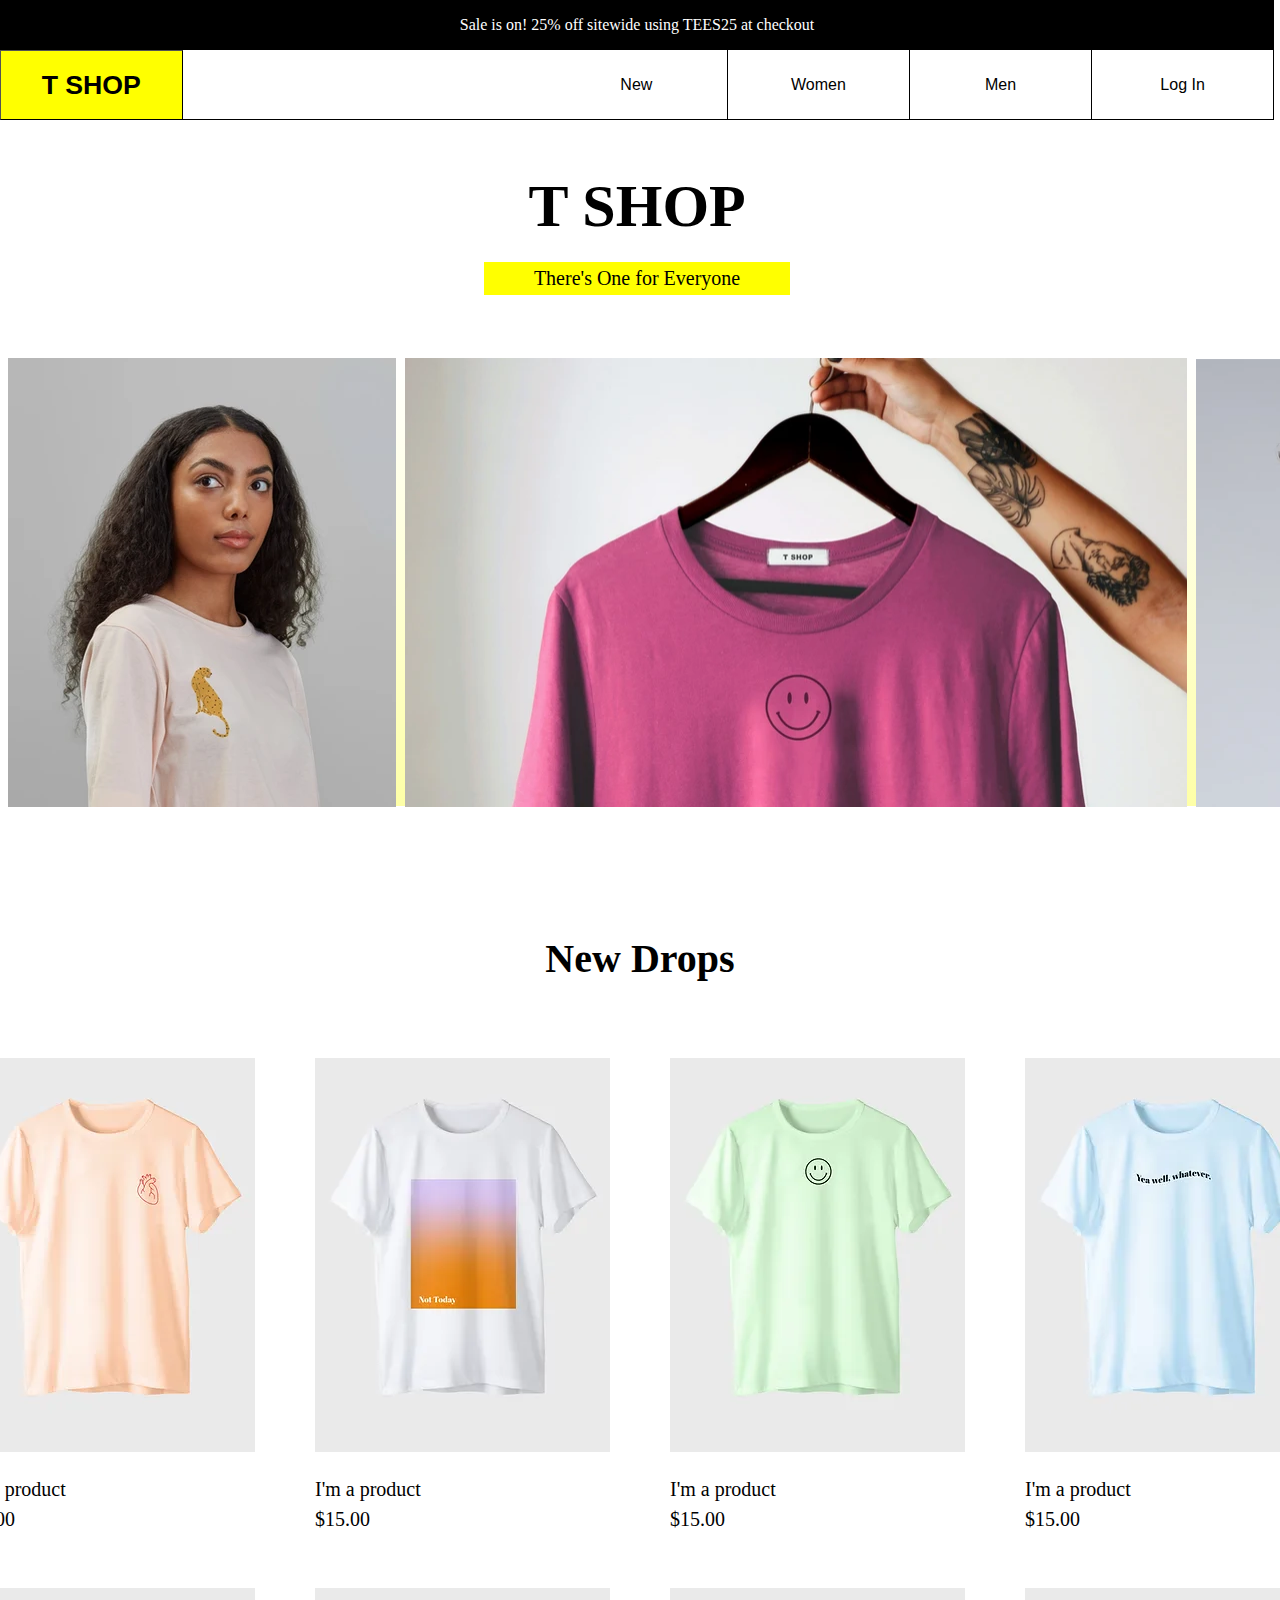
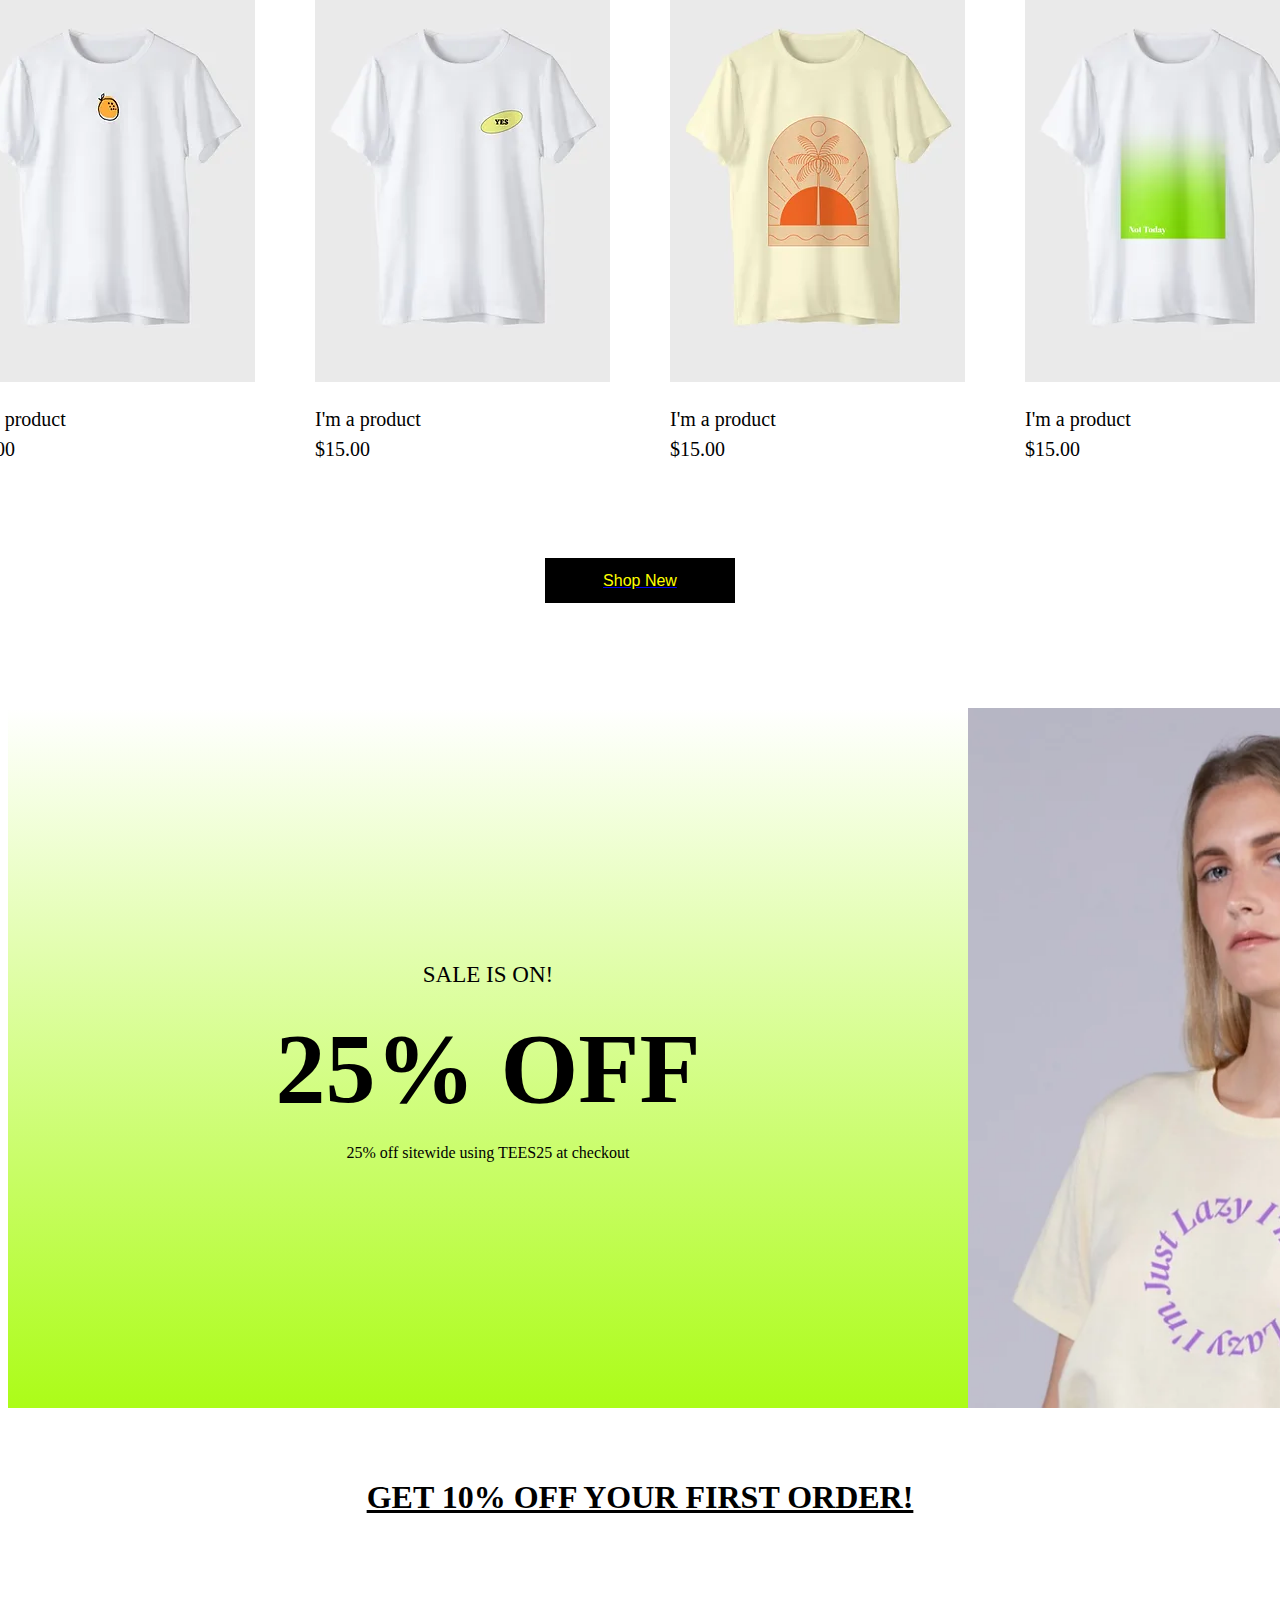
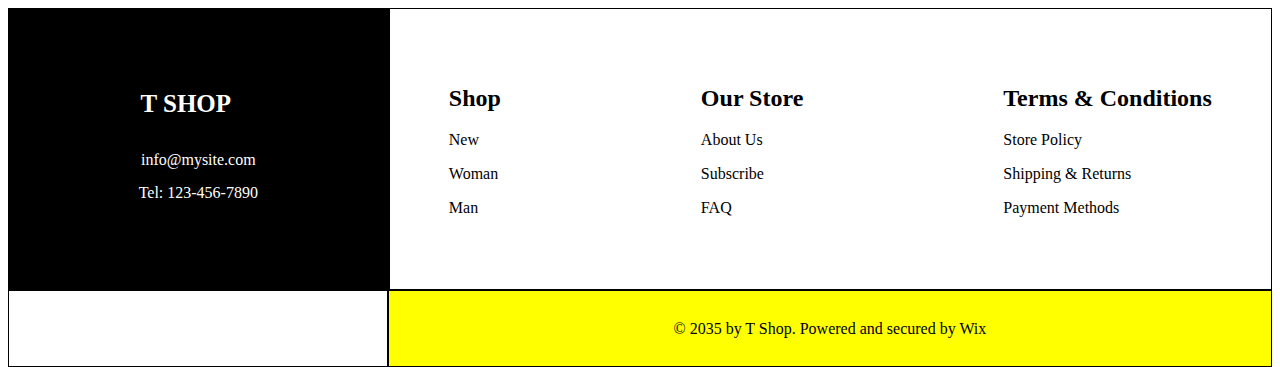
<file: home/index.html>
<!DOCTYPE html>
<html lang="en">
<head>
    <meta charset="UTF-8">
    <meta name="viewport" content="width=device-width, initial-scale=1.0">
    <title>Document</title>
    <link rel="stylesheet" href="./style.css">
    <link rel="stylesheet" href="./home responsive.css">
    <link rel="stylesheet" href="https://cdnjs.cloudflare.com/ajax/libs/font-awesome/6.5.1/css/all.min.css" integrity="sha512-DTOQO9RWCH3ppGqcWaEA1BIZOC6xxalwEsw9c2QQeAIftl+Vegovlnee1c9QX4TctnWMn13TZye+giMm8e2LwA==" crossorigin="anonymous" referrerpolicy="no-referrer" />
    <link rel="preconnect" href="https://fonts.googleapis.com">
    <link rel="preconnect" href="https://fonts.gstatic.com" crossorigin>
    <link href="https://fonts.googleapis.com/css2?family=Wix+Madefor+Text:ital,wght@0,400..800;1,400..800&display=swap" rel="stylesheet">
</head>
<body>
    <div class="startabs">
        <div class="start">
            <p class="startsale">Sale is on! 25% off sitewide using TEES25 at checkout</p>
        </div>
    </div>
    <nav>
        <div class="batonebi">
            <button id="navbut2" class="main"><h1>T SHOP</h1></button>
            <button id="navbut" class="space"></button>
            <button id="navbut" class="space"></button>
            <button id="navbut1" class="new"><p class="p">New</p></button>
            <button id="navbut1" class="women"><p class="p">Women</p></button>
            <button id="navbut1" class="men"><p class="p">Men</p></button>
            <button id="navbut" class="login"><i id="user" class="fa-solid fa-circle-user"></i><p class="p1">Log In</p><i id="bag" class="fa-solid fa-bag-shopping"></i></button>
        </div>
    </nav>
    <div class="nav2abs">
        <div class="nav2">
            <div class="nav21">
                <h1 class="nav2h">T SHOP</h1>
            </div>
            <div class="nav22">
                <i id="bag2" class="fa-solid fa-bag-shopping"></i>
                <i id="menu" class="fa-solid fa-bars"></i>
            </div>
        </div>
    </div>
    <div class="bodystartabs">
        <div class="bodystart">
            <div class="colum">
                <h1 class="t"><b>T SHOP</b></h1>
                <p class="one">There's One for Everyone</p>
            </div>
        </div>
    </div>
    <div class="trioabs">
        <div class="trio">
            <img class="qali" src="./qali.png" alt="">
            <img class="maisuri" src="./maika.png" alt="">
            <img class="kaci" src="./kaci.png" alt="">
        </div>
    </div>
    <div class="gradabs">
        <div class="grad">
            <div class="qalis"><p class="womenp">Shop Women</p></div>
            <div class="maisuris"><p class="newp">Shop New</p></div>
            <div class="kacis"><p class="menp">Shop Men</p></div>
        </div>
    </div>
    <div class="droplineabs">
        <div class="droplineflex">
            <h1 class="dropline">New Drops</h1>
        </div>
    </div>
    <div class="maikebi">
        <div class="maikebiflex">
            <div class="maikebiflex1">
                <div class="maika">
                    <img id="foto" src="./maikebi/1.webp" alt="">
                    <div class="pebi">
                        <p id="maikp" class="saxeli">I'm a product</p>
                        <p id="maikp" class="cost">$15.00</p>
                    </div>
                </div>
                <div class="maika">
                    <img id="foto" src="./maikebi/2.webp" alt="">
                    <div class="pebi">
                        <p id="maikp" class="saxeli">I'm a product</p>
                        <p id="maikp" class="cost">$15.00</p>
                    </div>
                </div>
                <div class="maika">
                    <img id="foto" src="./maikebi/3.webp" alt="">
                    <div class="pebi">
                        <p id="maikp" class="saxeli">I'm a product</p>
                        <p id="maikp" class="cost">$15.00</p>
                    </div>
                </div>
                <div class="maika">
                    <img id="foto" src="./maikebi/4.webp" alt="">
                    <div class="pebi">
                        <p id="maikp" class="saxeli">I'm a product</p>
                        <p id="maikp" class="cost">$15.00</p>
                    </div>
                </div>
            </div>
            <div class="maikebiflex2">
                <div class="maika">
                    <img id="foto" src="./maikebi/5.webp" alt="">
                    <div class="pebi">
                        <p id="maikp" class="saxeli">I'm a product</p>
                        <p id="maikp" class="cost">$15.00</p>
                    </div>
                </div>
                <div class="maika">
                    <img id="foto" src="./maikebi/6.webp" alt="">
                    <div class="pebi">
                        <p id="maikp" class="saxeli">I'm a product</p>
                        <p id="maikp" class="cost">$15.00</p>
                    </div>
                </div>
                <div class="maika">
                    <img id="foto" src="./maikebi/7.webp" alt="">
                    <div class="pebi">
                        <p id="maikp" class="saxeli">I'm a product</p>
                        <p id="maikp" class="cost">$15.00</p>
                    </div>
                </div>
                <div class="maika">
                    <img id="foto" src="./maikebi/8.webp" alt="">
                    <div class="pebi">
                        <p id="maikp" class="saxeli">I'm a product</p>
                        <p id="maikp" class="cost">$15.00</p>
                    </div>
                </div>
            </div>
        </div>
    </div>
    <div class="shopbutabs">
        <div class="shopbutflex">
            <a href="/new/new.html"><button class="shopbut"><p class="shopp">Shop New</p></button></a>
        </div>
    </div>
    <div class="saleabs">
        <div class="sale">
            <div class="left">
                <i id="flash" class="fa-solid fa-bolt"></i>
                <p class="salep">SALE IS ON!</p>
                <h1 class="off25">25% OFF</h1>
                <p class="p25">25% off sitewide using TEES25 at checkout</p>
            </div>
            <img class="right" src="./tetri.webp" alt="">
        </div>
    </div>
    <div class="orderabs">
        <div class="firstorder">
            <i id="isrebi" class="fa-solid fa-arrow-right-long"></i>
            <i id="isrebi2" class="fa-solid fa-arrow-down-long"></i>
            <h1 class="centri">GET 10% OFF YOUR FIRST ORDER!</h1>
            <i id="isrebi2" class="fa-solid fa-arrow-up-long"></i>
            <i id="isrebi" class="fa-solid fa-arrow-left-long"></i>
        </div>
    </div>
    <div class="endabs">
        <div class="end">
            <div class="endup">
                <div class="aqet1">
                    <h1 class="endtshop">T SHOP</h1>
                    <p class="endmail">info@mysite.com</p>
                    <p class="endtel">Tel: 123-456-7890</p>
                </div>
                <div class="iqit1">
                    <div class="st">
                        <h2 class="stshop">Shop</h2>
                        <p>New</p>
                        <p>Woman</p>
                        <p>Man</p>
                    </div>
                    <div class="nd">
                        <h2 class="ndstore">Our Store</h2>
                        <p>About Us</p>
                        <p>Subscribe</p>
                        <p>FAQ</p>
                    </div>
                    <div class="rd">
                        <h2 class="rdterms">Terms & Conditions</h2>
                        <p>Store Policy</p>
                        <p>Shipping & Returns</p>
                        <p>Payment Methods</p>
                    </div>
                </div>
            </div>
            <div class="enddown">
                <div class="aqet2">
                    <i id="logoebi" class="fa-brands fa-facebook-f"></i>
                    <i id="logoebi" class="fa-brands fa-instagram"></i>
                    <i id="logoebi" class="fa-brands fa-youtube"></i>
                    <i id="logoebi" class="fa-brands fa-pinterest-p"></i>
                    <i id="logoebi" class="fa-brands fa-tiktok"></i>
                </div>
                <div class="iqit2">
                    <p class="wix">© 2035 by T Shop. Powered and secured by Wix</p>
                </div>
            </div>
        </div>
    </div>
</body>
</html>
</file>
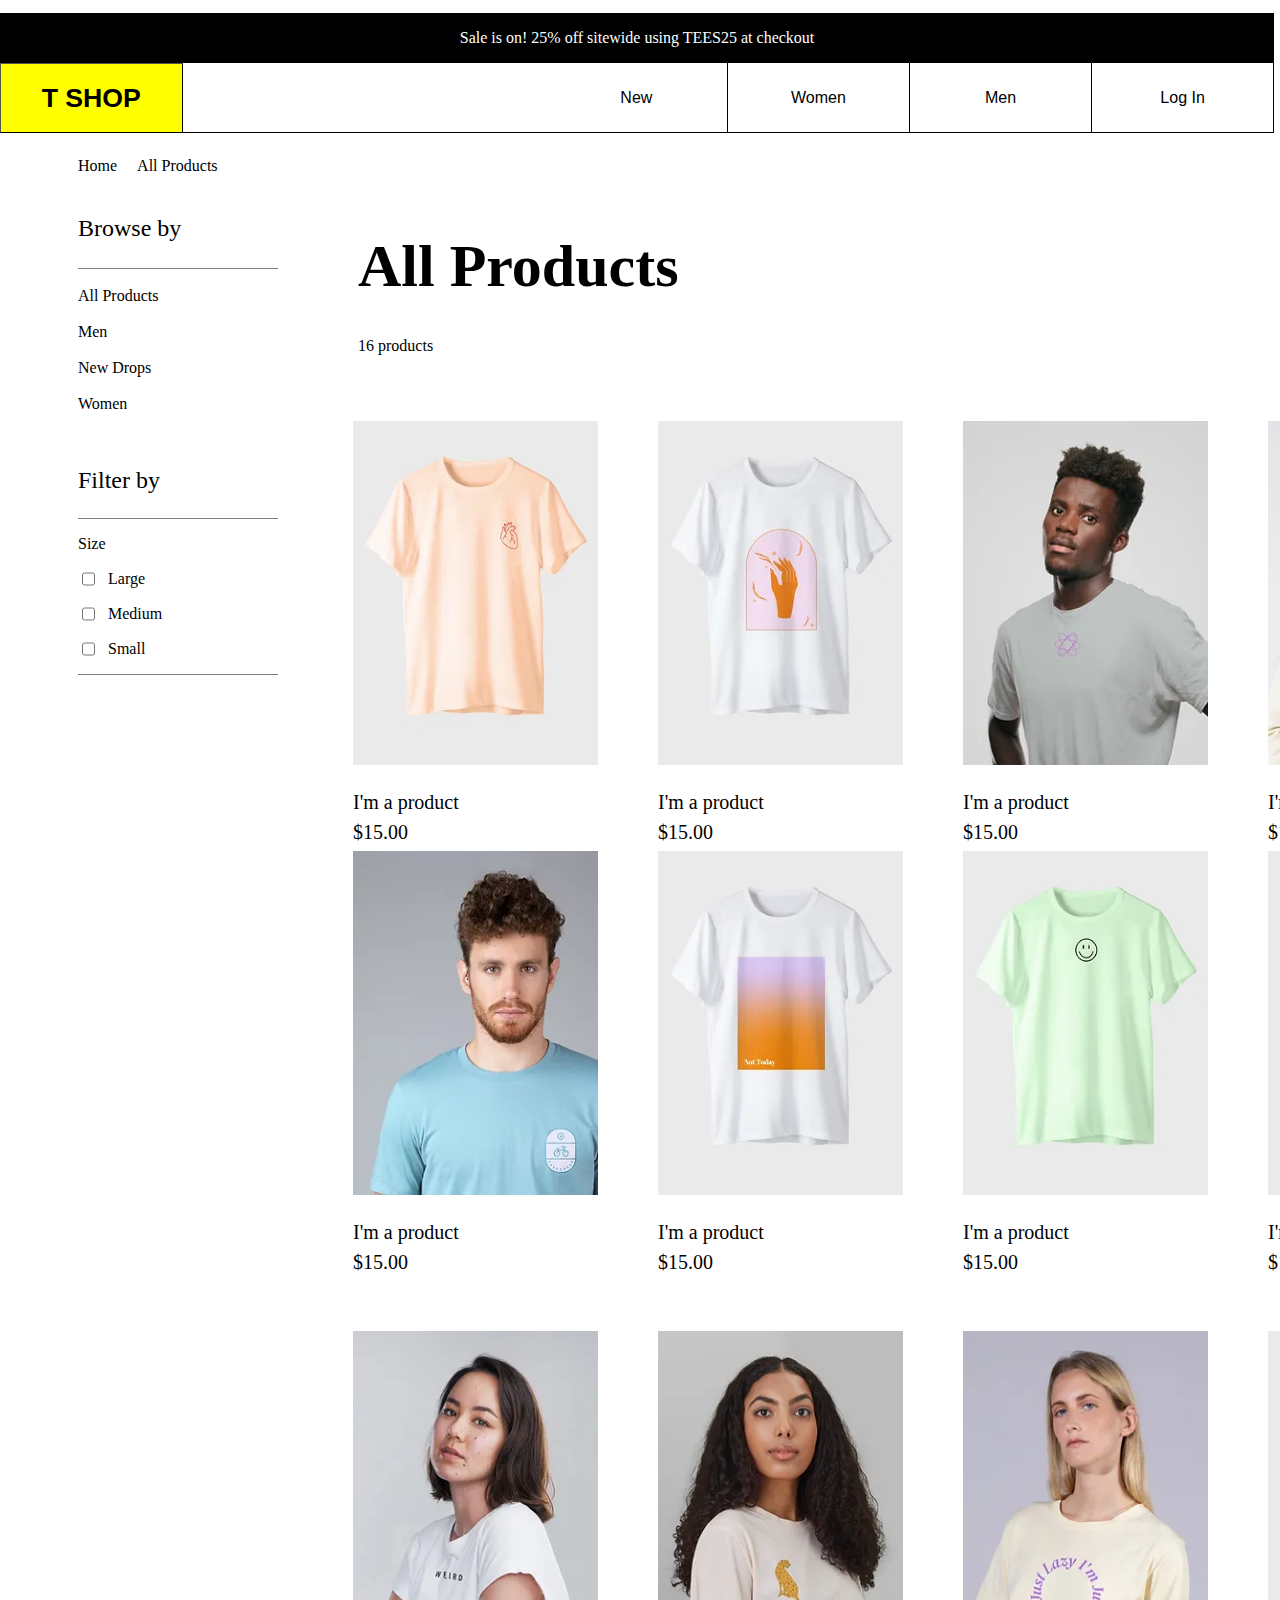
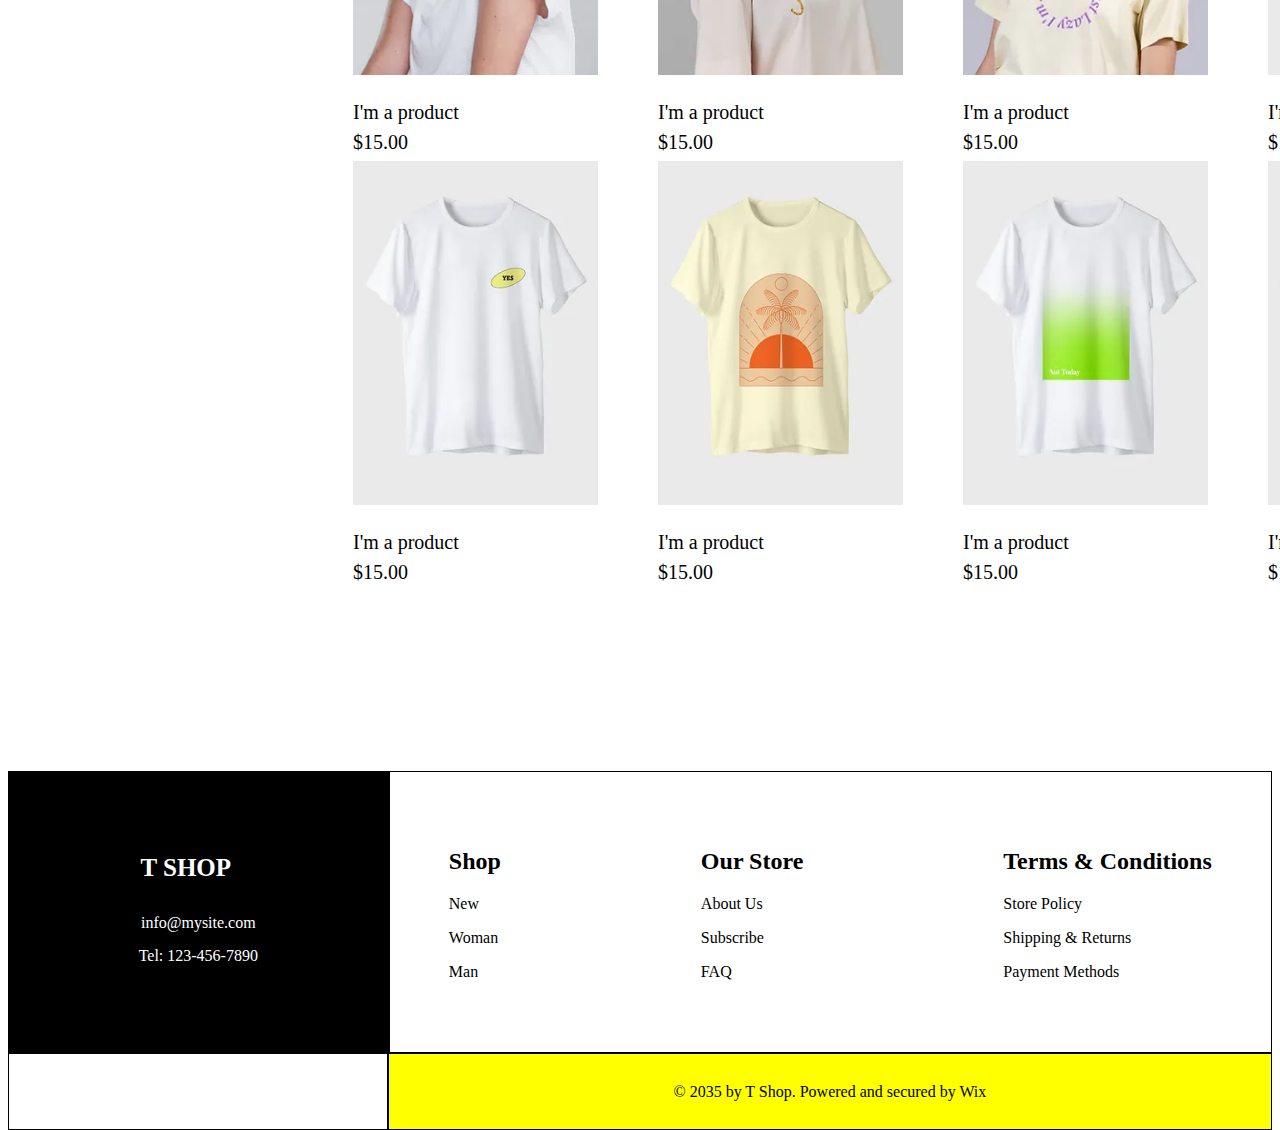
<file: all/all.html>
<!DOCTYPE html>
<html lang="en">
<head>
    <meta charset="UTF-8">
    <meta name="viewport" content="width=device-width, initial-scale=1.0">
    <title>Document</title>
    <link rel="stylesheet" href="./all.css">
    <link rel="stylesheet" href="./all responsive.css">
    <link rel="stylesheet" href="https://cdnjs.cloudflare.com/ajax/libs/font-awesome/6.5.1/css/all.min.css" integrity="sha512-DTOQO9RWCH3ppGqcWaEA1BIZOC6xxalwEsw9c2QQeAIftl+Vegovlnee1c9QX4TctnWMn13TZye+giMm8e2LwA==" crossorigin="anonymous" referrerpolicy="no-referrer" />
    <link rel="preconnect" href="https://fonts.googleapis.com">
    <link rel="preconnect" href="https://fonts.gstatic.com" crossorigin>
    <link href="https://fonts.googleapis.com/css2?family=Wix+Madefor+Text:ital,wght@0,400..800;1,400..800&display=swap" rel="stylesheet">
</head>
<body>
    <div class="startabs">
        <div class="start">
            <p class="startsale">Sale is on! 25% off sitewide using TEES25 at checkout</p>
        </div>
    </div>
    <nav>
        <div class="batonebi">
            <button id="navbut2" class="main"><h1>T SHOP</h1></button>
            <button id="navbut" class="space"></button>
            <button id="navbut" class="space"></button>
            <button id="navbut1" class="new"><p class="p">New</p></button>
            <button id="navbut1" class="women"><p class="p">Women</p></button>
            <button id="navbut1" class="men"><p class="p">Men</p></button>
            <button id="navbut" class="login"><i id="user" class="fa-solid fa-circle-user"></i><p class="p1">Log In</p><i id="bag" class="fa-solid fa-bag-shopping"></i></button>
        </div>
    </nav>
    <div class="nav2abs">
        <div class="nav2"> 
            <div class="nav21">
                <h1 class="nav2h">T SHOP</h1>
            </div>
            <div class="nav22">
                <i id="bag2" class="fa-solid fa-bag-shopping"></i>
                <i id="menu" class="fa-solid fa-bars"></i>
            </div>
        </div>
    </div>
    <div class="pathabs">
        <div class="path">
            <p class="pathh">Home</p>
            <i id="pathar" class="fa-solid fa-chevron-right"></i>
            <p class="pathdr">All Products</p>
        </div>
    </div>
    <div class="kateabs">
        <div class="kate">
            <div class="browse">
                <p class="browseup">Browse by</p>
                <div class="browseline"></div>
                <p id="browselist">All Products</p>
                <p id="browselist">Men</p>
                <p id="browselist">New Drops</p>
                <p id="browselist">Women</p>
            </div>
            <div class="filter">
                <p class="filterup">Filter by</p>
                <div class="filterline"></div>
                <p class="filtersize">Size</p>
                <div class="filters">
                    <div class="filtersup">
                        <input type="checkbox">
                        <p id="filtersp">Large</p>
                    </div>
                    <div class="filterscentre">
                        <input type="checkbox">
                        <p id="filtersp">Medium</p>
                    </div>
                    <div class="filtersdown">
                        <input type="checkbox">
                        <p id="filtersp">Small</p>
                    </div>
                </div>
                <div class="filterline"></div>
            </div>
        </div>
    </div>
    <div class="dropheadabs">
        <div class="drophead">
            <h1 class="dropheadh1">All Products</h1>
        </div>
    </div>
    <div class="sortsabs">
        <div class="sorts">
            <p>16 products</p>
            <p>Sort by: Recommended<i id="reco" class="fa-solid fa-chevron-down"></i></p>
        </div>
    </div>
    <div class="maikebi">
        <div class="maikebiflex">
            <div class="maikebiflex11">
                <div class="maikebiflex1">
                    <div class="maika">
                        <img class="we" src="./maikebi/1.webp" alt="">
                        <div class="pebi">
                            <p id="maikp" class="saxeli">I'm a product</p>
                            <p id="maikp" class="cost">$15.00</p>
                        </div>
                    </div>
                    <div class="maika">
                        <img class="we" src="./maikebi/2.webp" alt="">
                        <div class="pebi">
                            <p id="maikp" class="saxeli">I'm a product</p>
                            <p id="maikp" class="cost">$15.00</p>
                        </div>
                    </div>
                    <div class="maika">
                        <img class="we" src="./maikebi/3.webp" alt="">
                        <div class="pebi">
                            <p id="maikp" class="saxeli">I'm a product</p>
                            <p id="maikp" class="cost">$15.00</p>
                        </div>
                    </div>
                    <div class="maika">
                        <img class="we" src="./maikebi/4.webp" alt="">
                        <div class="pebi">
                            <p id="maikp" class="saxeli">I'm a product</p>
                            <p id="maikp" class="cost">$15.00</p>
                        </div>
                    </div>
                </div>
                <div class="maikebiflex2">
                    <div class="maika">
                        <img class="we" src="./maikebi/5.webp" alt="">
                        <div class="pebi">
                            <p id="maikp" class="saxeli">I'm a product</p>
                            <p id="maikp" class="cost">$15.00</p>
                        </div>
                    </div>
                    <div class="maika">
                        <img class="we" src="./maikebi/6.webp" alt="">
                        <div class="pebi">
                            <p id="maikp" class="saxeli">I'm a product</p>
                            <p id="maikp" class="cost">$15.00</p>
                        </div>
                    </div>
                    <div class="maika">
                        <img class="we" src="./maikebi/7.webp" alt="">
                        <div class="pebi">
                            <p id="maikp" class="saxeli">I'm a product</p>
                            <p id="maikp" class="cost">$15.00</p>
                        </div>
                    </div>
                    <div class="maika">
                        <img class="we" src="./maikebi/8.webp" alt="">
                        <div class="pebi">
                            <p id="maikp" class="saxeli">I'm a product</p>
                            <p id="maikp" class="cost">$15.00</p>
                        </div>
                    </div>
                </div>
            </div>
            <div class="maikebiflex22">
                <div class="maikebiflex3">
                    <div class="maika">
                        <img class="we" src="./maikebi/9.webp" alt="">
                        <div class="pebi">
                            <p id="maikp" class="saxeli">I'm a product</p>
                            <p id="maikp" class="cost">$15.00</p>
                        </div>
                    </div>
                    <div class="maika">
                        <img class="we" src="./maikebi/10.webp" alt="">
                        <div class="pebi">
                            <p id="maikp" class="saxeli">I'm a product</p>
                            <p id="maikp" class="cost">$15.00</p>
                        </div>
                    </div>
                    <div class="maika">
                        <img class="we" src="./maikebi/11.webp" alt="">
                        <div class="pebi">
                            <p id="maikp" class="saxeli">I'm a product</p>
                            <p id="maikp" class="cost">$15.00</p>
                        </div>
                    </div>
                    <div class="maika">
                        <img class="we" src="./maikebi/12.webp" alt="">
                        <div class="pebi">
                            <p id="maikp" class="saxeli">I'm a product</p>
                            <p id="maikp" class="cost">$15.00</p>
                        </div>
                    </div>
                </div>
                <div class="maikebiflex4">
                    <div class="maika">
                        <img class="we" src="./maikebi/13.webp" alt="">
                        <div class="pebi">
                            <p id="maikp" class="saxeli">I'm a product</p>
                            <p id="maikp" class="cost">$15.00</p>
                        </div>
                    </div>
                    <div class="maika">
                        <img class="we" src="./maikebi/14.webp" alt="">
                        <div class="pebi">
                            <p id="maikp" class="saxeli">I'm a product</p>
                            <p id="maikp" class="cost">$15.00</p>
                        </div>
                    </div>
                    <div class="maika">
                        <img class="we" src="./maikebi/15.webp" alt="">
                        <div class="pebi">
                            <p id="maikp" class="saxeli">I'm a product</p>
                            <p id="maikp" class="cost">$15.00</p>
                        </div>
                    </div>
                    <div class="maika">
                        <img class="we" src="./maikebi/16.webp" alt="">
                        <div class="pebi">
                            <p id="maikp" class="saxeli">I'm a product</p>
                            <p id="maikp" class="cost">$15.00</p>
                        </div>
                    </div>
                </div>
            </div>
        </div>
    </div>
    <div class="endabs">
        <div class="end">
            <div class="endup">
                <div class="aqet1">
                    <h1 class="endtshop">T SHOP</h1>
                    <p class="endmail">info@mysite.com</p>
                    <p class="endtel">Tel: 123-456-7890</p>
                </div>
                <div class="iqit1">
                    <div class="st">
                        <h2 class="stshop">Shop</h2>
                        <p>New</p>
                        <p>Woman</p>
                        <p>Man</p>
                    </div>
                    <div class="nd">
                        <h2 class="ndstore">Our Store</h2>
                        <p>About Us</p>
                        <p>Subscribe</p>
                        <p>FAQ</p>
                    </div>
                    <div class="rd">
                        <h2 class="rdterms">Terms & Conditions</h2>
                        <p>Store Policy</p>
                        <p>Shipping & Returns</p>
                        <p>Payment Methods</p>
                    </div>
                </div>
            </div>
            <div class="enddown">
                <div class="aqet2">
                    <i id="logoebi" class="fa-brands fa-facebook-f"></i>
                    <i id="logoebi" class="fa-brands fa-instagram"></i>
                    <i id="logoebi" class="fa-brands fa-youtube"></i>
                    <i id="logoebi" class="fa-brands fa-pinterest-p"></i>
                    <i id="logoebi" class="fa-brands fa-tiktok"></i>
                </div>
                <div class="iqit2">
                    <p class="wix">© 2035 by T Shop. Powered and secured by Wix</p>
                </div>
            </div>
        </div>
    </div>
</body>
</html>
</file>
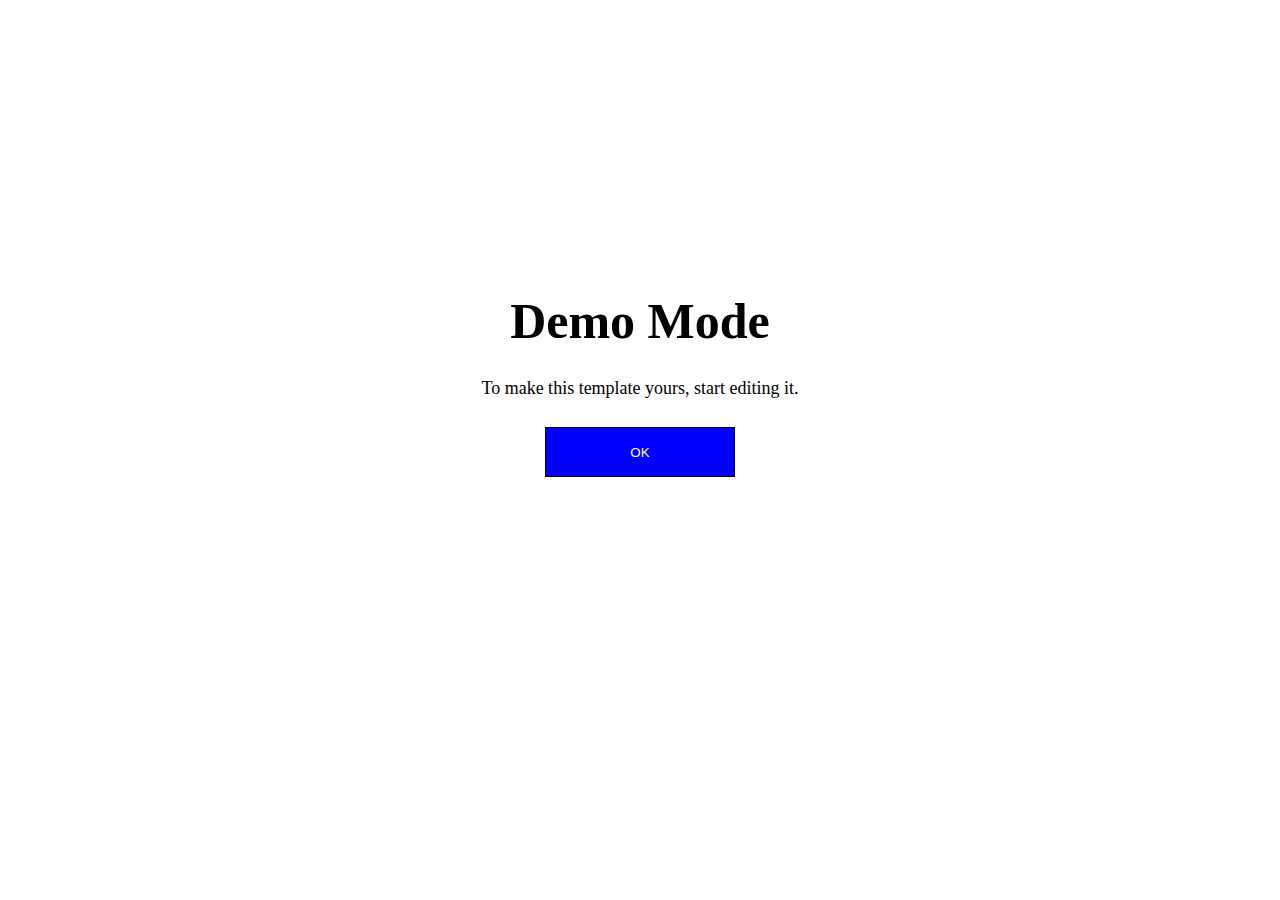
<file: demo/demo.html>
<!DOCTYPE html>
<html lang="en">
<head>
    <meta charset="UTF-8">
    <meta name="viewport" content="width=device-width, initial-scale=1.0">
    <title>Document</title>
    <link rel="stylesheet" href="./demo.css">
    <link rel="stylesheet" href="https://cdnjs.cloudflare.com/ajax/libs/font-awesome/6.5.1/css/all.min.css" integrity="sha512-DTOQO9RWCH3ppGqcWaEA1BIZOC6xxalwEsw9c2QQeAIftl+Vegovlnee1c9QX4TctnWMn13TZye+giMm8e2LwA==" crossorigin="anonymous" referrerpolicy="no-referrer" />
    <link rel="preconnect" href="https://fonts.googleapis.com">
    <link rel="preconnect" href="https://fonts.gstatic.com" crossorigin>
    <link href="https://fonts.googleapis.com/css2?family=Wix+Madefor+Text:ital,wght@0,400..800;1,400..800&display=swap" rel="stylesheet">
</head>
<body>
    <div class="marabs">
        <div class="mark">
            <i id="x" class="fa-solid fa-xmark"></i>
        </div>
    </div>
    <div class="demoabs">
        <div class="demo">
            <h1 class="demoh">Demo Mode</h1>
            <p class="demop">To make this template yours, start editing it.</p>
            <button class="ok"><p class="okp">OK</p></button>
        </div>
    </div>
</body>
</html>
</file>
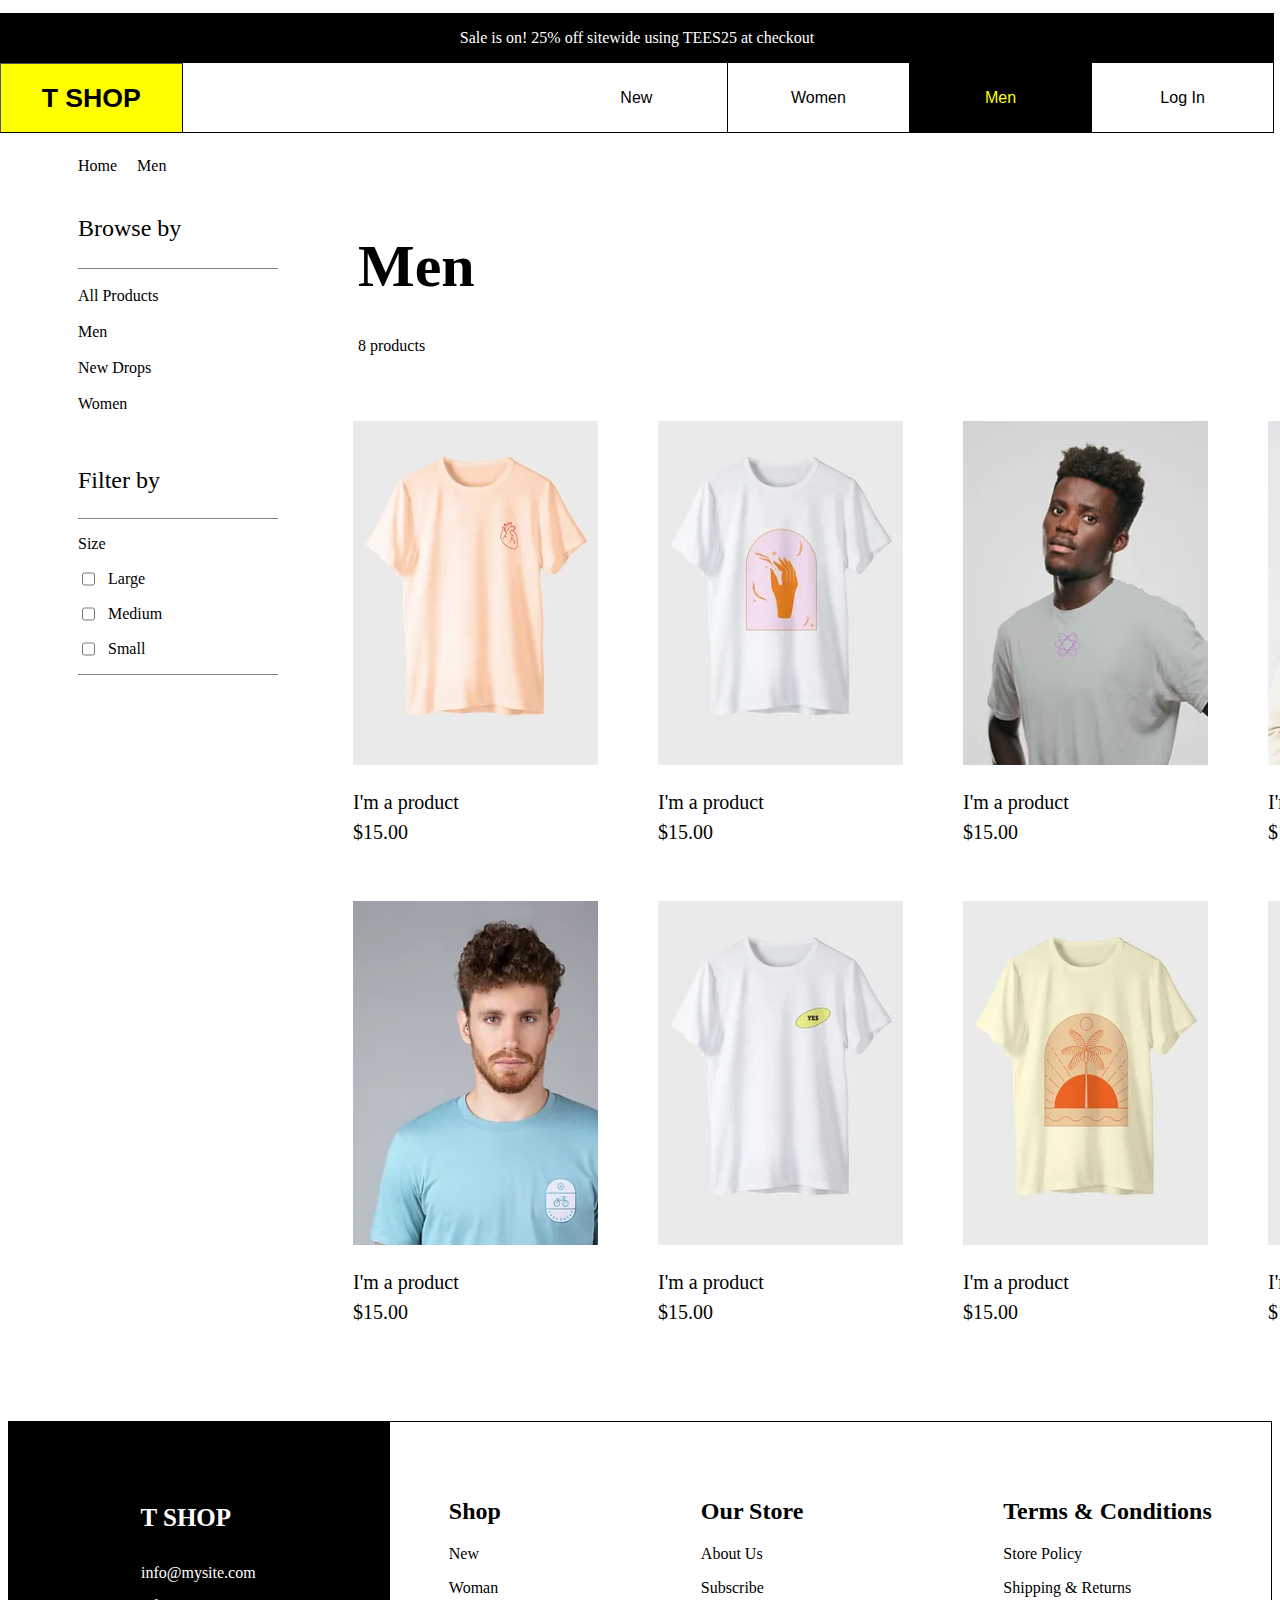
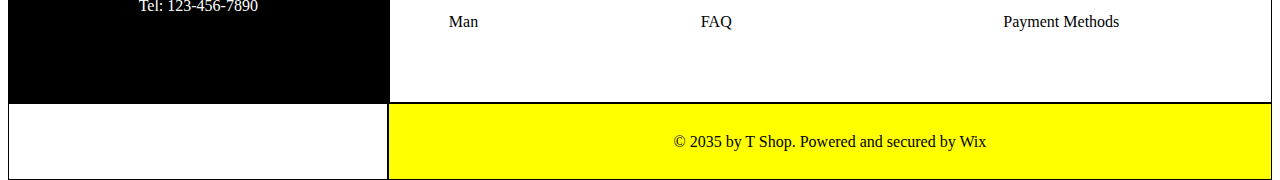
<file: men/men.html>
<!DOCTYPE html>
<html lang="en">
<head>
    <meta charset="UTF-8">
    <meta name="viewport" content="width=device-width, initial-scale=1.0">
    <title>Document</title>
    <link rel="stylesheet" href="./men.css">
    <link rel="stylesheet" href="./men responsive.css">
    <link rel="stylesheet" href="https://cdnjs.cloudflare.com/ajax/libs/font-awesome/6.5.1/css/all.min.css" integrity="sha512-DTOQO9RWCH3ppGqcWaEA1BIZOC6xxalwEsw9c2QQeAIftl+Vegovlnee1c9QX4TctnWMn13TZye+giMm8e2LwA==" crossorigin="anonymous" referrerpolicy="no-referrer" />
    <link rel="preconnect" href="https://fonts.googleapis.com">
    <link rel="preconnect" href="https://fonts.gstatic.com" crossorigin>
    <link href="https://fonts.googleapis.com/css2?family=Wix+Madefor+Text:ital,wght@0,400..800;1,400..800&display=swap" rel="stylesheet">
</head>
<body>
    <div class="startabs">
        <div class="start">
            <p class="startsale">Sale is on! 25% off sitewide using TEES25 at checkout</p>
        </div>
    </div>
    <nav>
        <div class="batonebi">
            <button id="navbut2" class="main"><h1>T SHOP</h1></button>
            <button id="navbut" class="space"></button>
            <button id="navbut" class="space"></button>
            <button id="navbut1" class="new"><p class="p">New</p></button>
            <button id="navbut1" class="women"><p class="p">Women</p></button>
            <button id="navbutm" class="men"><p class="pm">Men</p></button>
            <button id="navbut" class="login"><i id="user" class="fa-solid fa-circle-user"></i><p class="p1">Log In</p><i id="bag" class="fa-solid fa-bag-shopping"></i></button>
        </div>
    </nav>
    <div class="nav2abs">
        <div class="nav2">
            <div class="nav21">
                <h1 class="nav2h">T SHOP</h1>
            </div>
            <div class="nav22">
                <i id="bag2" class="fa-solid fa-bag-shopping"></i>
                <i id="menu" class="fa-solid fa-bars"></i>
            </div>
        </div>
    </div>
    <div class="pathabs">
        <div class="path">
            <p class="pathh">Home</p>
            <i id="pathar" class="fa-solid fa-chevron-right"></i>
            <p class="pathdr">Men</p>
        </div>
    </div>
    <div class="kateabs">
        <div class="kate">
            <div class="browse">
                <p class="browseup">Browse by</p>
                <div class="browseline"></div>
                <p id="browselist">All Products</p>
                <p id="browselist">Men</p>
                <p id="browselist">New Drops</p>
                <p id="browselist">Women</p>
            </div>
            <div class="filter">
                <p class="filterup">Filter by</p>
                <div class="filterline"></div>
                <p class="filtersize">Size</p>
                <div class="filters">
                    <div class="filtersup">
                        <input type="checkbox">
                        <p id="filtersp">Large</p>
                    </div>
                    <div class="filterscentre">
                        <input type="checkbox">
                        <p id="filtersp">Medium</p>
                    </div>
                    <div class="filtersdown">
                        <input type="checkbox">
                        <p id="filtersp">Small</p>
                    </div>
                </div>
                <div class="filterline"></div>
            </div>
        </div>
    </div>
    <div class="dropheadabs">
        <div class="drophead">
            <h1 class="dropheadh1">Men</h1>
        </div>
    </div>
    <div class="sortsabs">
        <div class="sorts">
            <p>8 products</p>
            <p>Sort by: Recommended<i id="reco" class="fa-solid fa-chevron-down"></i></p>
        </div>
    </div>
    <div class="maikebi">
        <div class="maikebiflex">
            <div class="maikebiflex1">
                <div class="maika">
                    <img class="we" src="./maikebi/1.webp" alt="">
                    <div class="pebi">
                        <p id="maikp" class="saxeli">I'm a product</p>
                        <p id="maikp" class="cost">$15.00</p>
                    </div>
                </div>
                <div class="maika">
                    <img class="we" src="./maikebi/2.webp" alt="">
                    <div class="pebi">
                        <p id="maikp" class="saxeli">I'm a product</p>
                        <p id="maikp" class="cost">$15.00</p>
                    </div>
                </div>
                <div class="maika">
                    <img class="we" src="./maikebi/3.webp" alt="">
                    <div class="pebi">
                        <p id="maikp" class="saxeli">I'm a product</p>
                        <p id="maikp" class="cost">$15.00</p>
                    </div>
                </div>
                <div class="maika">
                    <img class="we" src="./maikebi/4.webp" alt="">
                    <div class="pebi">
                        <p id="maikp" class="saxeli">I'm a product</p>
                        <p id="maikp" class="cost">$15.00</p>
                    </div>
                </div>
            </div>
            <div class="maikebiflex2">
                <div class="maika">
                    <img class="we" src="./maikebi/5.webp" alt="">
                    <div class="pebi">
                        <p id="maikp" class="saxeli">I'm a product</p>
                        <p id="maikp" class="cost">$15.00</p>
                    </div>
                </div>
                <div class="maika">
                    <img class="we" src="./maikebi/6.webp" alt="">
                    <div class="pebi">
                        <p id="maikp" class="saxeli">I'm a product</p>
                        <p id="maikp" class="cost">$15.00</p>
                    </div>
                </div>
                <div class="maika">
                    <img class="we" src="./maikebi/7.webp" alt="">
                    <div class="pebi">
                        <p id="maikp" class="saxeli">I'm a product</p>
                        <p id="maikp" class="cost">$15.00</p>
                    </div>
                </div>
                <div class="maika">
                    <img class="we" src="./maikebi/8.webp" alt="">
                    <div class="pebi">
                        <p id="maikp" class="saxeli">I'm a product</p>
                        <p id="maikp" class="cost">$15.00</p>
                    </div>
                </div>
            </div>
        </div>
    </div>
    <div class="endabs">
        <div class="end">
            <div class="endup">
                <div class="aqet1">
                    <h1 class="endtshop">T SHOP</h1>
                    <p class="endmail">info@mysite.com</p>
                    <p class="endtel">Tel: 123-456-7890</p>
                </div>
                <div class="iqit1">
                    <div class="st">
                        <h2 class="stshop">Shop</h2>
                        <p>New</p>
                        <p>Woman</p>
                        <p>Man</p>
                    </div>
                    <div class="nd">
                        <h2 class="ndstore">Our Store</h2>
                        <p>About Us</p>
                        <p>Subscribe</p>
                        <p>FAQ</p>
                    </div>
                    <div class="rd">
                        <h2 class="rdterms">Terms & Conditions</h2>
                        <p>Store Policy</p>
                        <p>Shipping & Returns</p>
                        <p>Payment Methods</p>
                    </div>
                </div>
            </div>
            <div class="enddown">
                <div class="aqet2">
                    <i id="logoebi" class="fa-brands fa-facebook-f"></i>
                    <i id="logoebi" class="fa-brands fa-instagram"></i>
                    <i id="logoebi" class="fa-brands fa-youtube"></i>
                    <i id="logoebi" class="fa-brands fa-pinterest-p"></i>
                    <i id="logoebi" class="fa-brands fa-tiktok"></i>
                </div>
                <div class="iqit2">
                    <p class="wix">© 2035 by T Shop. Powered and secured by Wix</p>
                </div>
            </div>
        </div>
    </div>
</body>
</html>
</file>
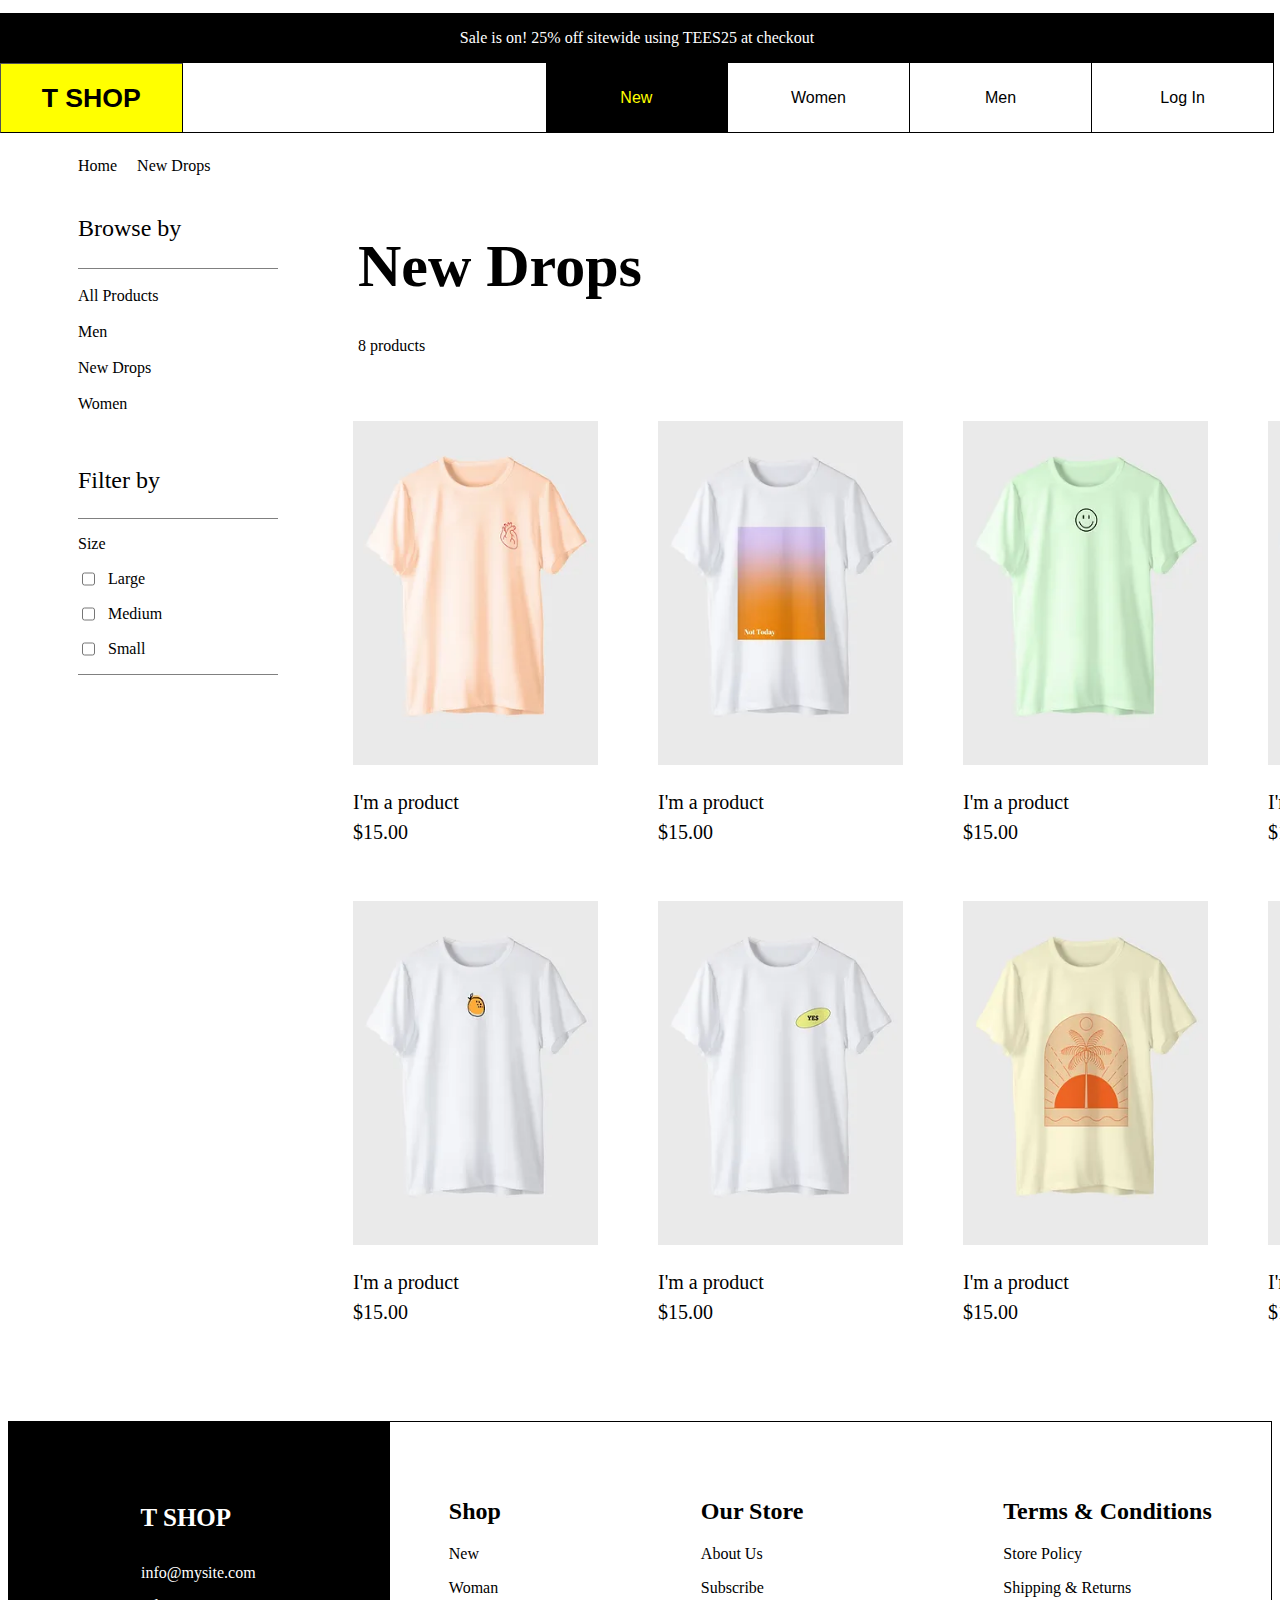
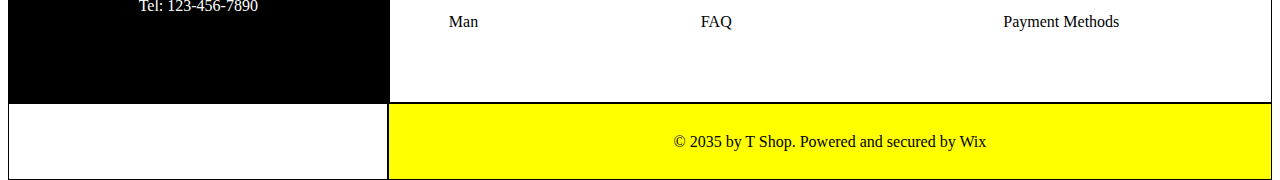
<file: new/new.html>
<!DOCTYPE html>
<html lang="en">
<head>
    <meta charset="UTF-8">
    <meta name="viewport" content="width=device-width, initial-scale=1.0">
    <title>Document</title>
    <link rel="stylesheet" href="./new.css">
    <link rel="stylesheet" href="./new responsive.css">
    <link rel="stylesheet" href="https://cdnjs.cloudflare.com/ajax/libs/font-awesome/6.5.1/css/all.min.css" integrity="sha512-DTOQO9RWCH3ppGqcWaEA1BIZOC6xxalwEsw9c2QQeAIftl+Vegovlnee1c9QX4TctnWMn13TZye+giMm8e2LwA==" crossorigin="anonymous" referrerpolicy="no-referrer" />
    <link rel="preconnect" href="https://fonts.googleapis.com">
    <link rel="preconnect" href="https://fonts.gstatic.com" crossorigin>
    <link href="https://fonts.googleapis.com/css2?family=Wix+Madefor+Text:ital,wght@0,400..800;1,400..800&display=swap" rel="stylesheet">
</head>
<body>
    <div class="startabs">
        <div class="start">
            <p class="startsale">Sale is on! 25% off sitewide using TEES25 at checkout</p>
        </div>
    </div>
    <nav>
        <div class="batonebi">
            <button id="navbut2" class="main"><h1>T SHOP</h1></button>
            <button id="navbut" class="space"></button>
            <button id="navbut" class="space"></button>
            <button id="navbutn" class="new"><p class="pn">New</p></button>
            <button id="navbut1" class="women"><p class="p">Women</p></button>
            <button id="navbut1" class="men"><p class="p">Men</p></button>
            <button id="navbut" class="login"><i id="user" class="fa-solid fa-circle-user"></i><p class="p1">Log In</p><i id="bag" class="fa-solid fa-bag-shopping"></i></button>
        </div>
    </nav>
    <div class="nav2abs">
        <div class="nav2">
            <div class="nav21">
                <h1 class="nav2h">T SHOP</h1>
            </div>
            <div class="nav22">
                <i id="bag2" class="fa-solid fa-bag-shopping"></i>
                <i id="menu" class="fa-solid fa-bars"></i>
            </div>
        </div>
    </div>
    <div class="pathabs">
        <div class="path">
            <p class="pathh">Home</p>
            <i id="pathar" class="fa-solid fa-chevron-right"></i>
            <p class="pathdr">New Drops</p>
        </div>
    </div>
    <div class="kateabs">
        <div class="kate">
            <div class="browse">
                <p class="browseup">Browse by</p>
                <div class="browseline"></div>
                <p id="browselist">All Products</p>
                <p id="browselist">Men</p>
                <p id="browselist">New Drops</p>
                <p id="browselist">Women</p>
            </div>
            <div class="filter">
                <p class="filterup">Filter by</p>
                <div class="filterline"></div>
                <p class="filtersize">Size</p>
                <div class="filters">
                    <div class="filtersup">
                        <input type="checkbox">
                        <p id="filtersp">Large</p>
                    </div>
                    <div class="filterscentre">
                        <input type="checkbox">
                        <p id="filtersp">Medium</p>
                    </div>
                    <div class="filtersdown">
                        <input type="checkbox">
                        <p id="filtersp">Small</p>
                    </div>
                </div>
                <div class="filterline"></div>
            </div>
        </div>
    </div>
    <div class="dropheadabs">
        <div class="drophead">
            <h1 class="dropheadh1">New Drops</h1>
        </div>
    </div>
    <div class="sortsabs">
        <div class="sorts">
            <p>8 products</p>
            <p class="reco">Sort by: Recommended<i id="reco" class="fa-solid fa-chevron-down"></i></p>
            <p class="reco2">Filter & Sort</p>
        </div>
    </div>
    <div class="maikebi">
        <div class="maikebiflex">
            <div class="maikebiflex1">
                <div class="maika">
                    <img class="we" src="./maikebi/1.webp" alt="">
                    <div class="pebi">
                        <p id="maikp" class="saxeli">I'm a product</p>
                        <p id="maikp" class="cost">$15.00</p>
                    </div>
                </div>
                <div class="maika">
                    <img class="we" src="./maikebi/2.webp" alt="">
                    <div class="pebi">
                        <p id="maikp" class="saxeli">I'm a product</p>
                        <p id="maikp" class="cost">$15.00</p>
                    </div>
                </div>
                <div class="maika">
                    <img class="we" src="./maikebi/3.webp" alt="">
                    <div class="pebi">
                        <p id="maikp" class="saxeli">I'm a product</p>
                        <p id="maikp" class="cost">$15.00</p>
                    </div>
                </div>
                <div class="maika">
                    <img class="we" src="./maikebi/4.webp" alt="">
                    <div class="pebi">
                        <p id="maikp" class="saxeli">I'm a product</p>
                        <p id="maikp" class="cost">$15.00</p>
                    </div>
                </div>
            </div>
            <div class="maikebiflex2">
                <div class="maika">
                    <img class="we" src="./maikebi/5.webp" alt="">
                    <div class="pebi">
                        <p id="maikp" class="saxeli">I'm a product</p>
                        <p id="maikp" class="cost">$15.00</p>
                    </div>
                </div>
                <div class="maika">
                    <img class="we" src="./maikebi/6.webp" alt="">
                    <div class="pebi">
                        <p id="maikp" class="saxeli">I'm a product</p>
                        <p id="maikp" class="cost">$15.00</p>
                    </div>
                </div>
                <div class="maika">
                    <img class="we" src="./maikebi/7.webp" alt="">
                    <div class="pebi">
                        <p id="maikp" class="saxeli">I'm a product</p>
                        <p id="maikp" class="cost">$15.00</p>
                    </div>
                </div>
                <div class="maika">
                    <img class="we" src="./maikebi/8.webp" alt="">
                    <div class="pebi">
                        <p id="maikp" class="saxeli">I'm a product</p>
                        <p id="maikp" class="cost">$15.00</p>
                    </div>
                </div>
            </div>
        </div>
    </div>
    <div class="endabs">
        <div class="end">
            <div class="endup">
                <div class="aqet1">
                    <h1 class="endtshop">T SHOP</h1>
                    <p class="endmail">info@mysite.com</p>
                    <p class="endtel">Tel: 123-456-7890</p>
                </div>
                <div class="iqit1">
                    <div class="st">
                        <h2 class="stshop">Shop</h2>
                        <p>New</p>
                        <p>Woman</p>
                        <p>Man</p>
                    </div>
                    <div class="nd">
                        <h2 class="ndstore">Our Store</h2>
                        <p>About Us</p>
                        <p>Subscribe</p>
                        <p>FAQ</p>
                    </div>
                    <div class="rd">
                        <h2 class="rdterms">Terms & Conditions</h2>
                        <p>Store Policy</p>
                        <p>Shipping & Returns</p>
                        <p>Payment Methods</p>
                    </div>
                </div>
            </div>
            <div class="enddown">
                <div class="aqet2">
                    <i id="logoebi" class="fa-brands fa-facebook-f"></i>
                    <i id="logoebi" class="fa-brands fa-instagram"></i>
                    <i id="logoebi" class="fa-brands fa-youtube"></i>
                    <i id="logoebi" class="fa-brands fa-pinterest-p"></i>
                    <i id="logoebi" class="fa-brands fa-tiktok"></i>
                </div>
                <div class="iqit2">
                    <p class="wix">© 2035 by T Shop. Powered and secured by Wix</p>
                </div>
            </div>
        </div>
    </div>
</body>
</html>
</file>
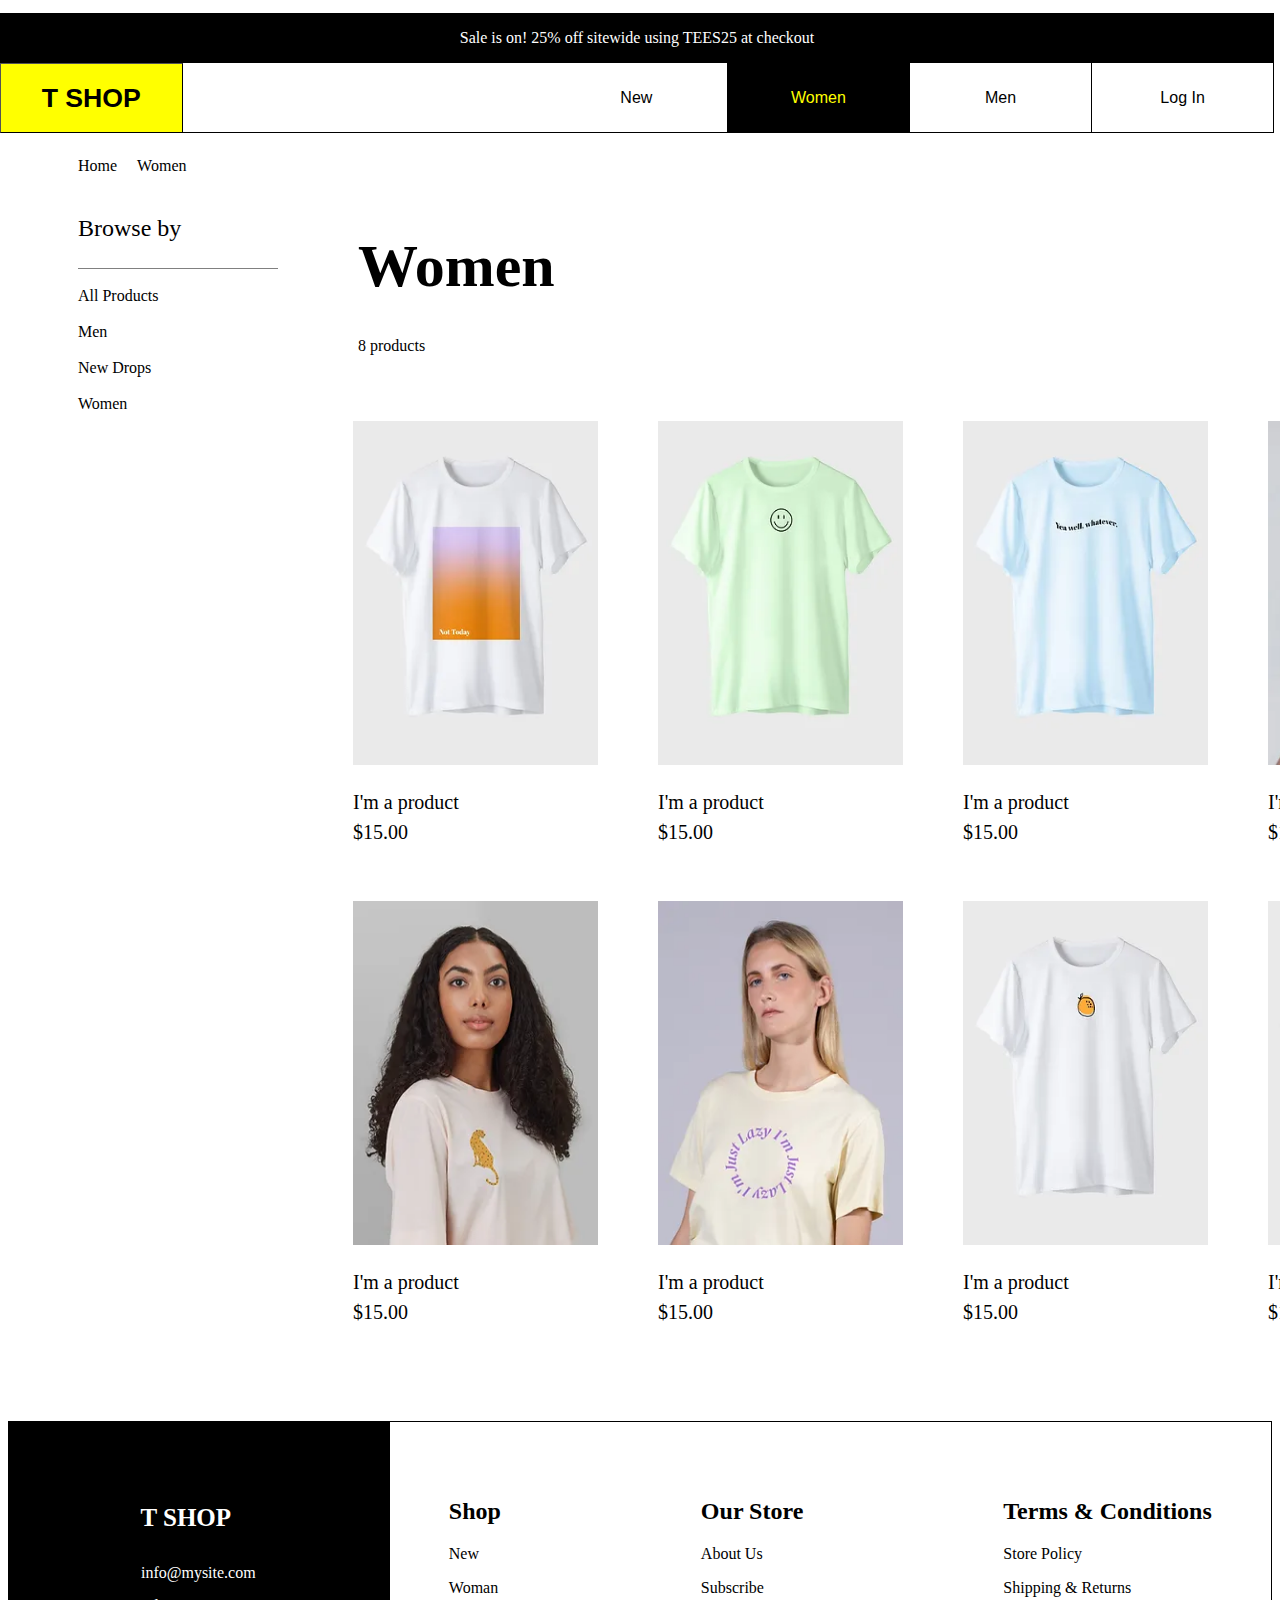
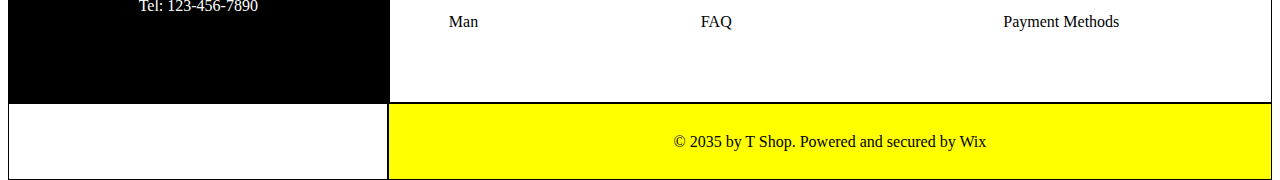
<file: women/women.html>
<!DOCTYPE html>
<html lang="en">
<head>
    <meta charset="UTF-8">
    <meta name="viewport" content="width=device-width, initial-scale=1.0">
    <title>Document</title>
    <meta charset="UTF-8">
    <meta name="viewport" content="width=device-width, initial-scale=1.0">
    <title>Document</title>
    <link rel="stylesheet" href="./women.css">
    <link rel="stylesheet" href="./women responsive.css">
    <link rel="stylesheet" href="https://cdnjs.cloudflare.com/ajax/libs/font-awesome/6.5.1/css/all.min.css" integrity="sha512-DTOQO9RWCH3ppGqcWaEA1BIZOC6xxalwEsw9c2QQeAIftl+Vegovlnee1c9QX4TctnWMn13TZye+giMm8e2LwA==" crossorigin="anonymous" referrerpolicy="no-referrer" />
    <link rel="preconnect" href="https://fonts.googleapis.com">
    <link rel="preconnect" href="https://fonts.gstatic.com" crossorigin>
    <link href="https://fonts.googleapis.com/css2?family=Wix+Madefor+Text:ital,wght@0,400..800;1,400..800&display=swap" rel="stylesheet">
</head>
<body>
    <div class="startabs">
        <div class="start">
            <p class="startsale">Sale is on! 25% off sitewide using TEES25 at checkout</p>
        </div>
    </div>
    <nav>
        <div class="batonebi">
            <button id="navbut2" class="main"><h1>T SHOP</h1></button>
            <button id="navbut" class="space"></button>
            <button id="navbut" class="space"></button>
            <button id="navbut1" class="new"><p class="p">New</p></button>
            <button id="navbutw" class="women"><p class="pw">Women</p></button>
            <button id="navbut1" class="men"><p class="p">Men</p></button>
            <button id="navbut" class="login"><i id="user" class="fa-solid fa-circle-user"></i><p class="p1">Log In</p><i id="bag" class="fa-solid fa-bag-shopping"></i></button>
        </div>
    </nav>
    <div class="nav2abs">
        <div class="nav2">
            <div class="nav21">
                <h1 class="nav2h">T SHOP</h1>
            </div>
            <div class="nav22">
                <i id="bag2" class="fa-solid fa-bag-shopping"></i>
                <i id="menu" class="fa-solid fa-bars"></i>
            </div>
        </div>
    </div>
    <div class="pathabs">
        <div class="path">
            <p class="pathh">Home</p>
            <i id="pathar" class="fa-solid fa-chevron-right"></i>
            <p class="pathdr">Women</p>
        </div>
    </div>
    <div class="kateabs">
        <div class="kate">
            <div class="browse">
                <p class="browseup">Browse by</p>
                <div class="browseline"></div>
                <p id="browselist">All Products</p>
                <p id="browselist">Men</p>
                <p id="browselist">New Drops</p>
                <p id="browselist">Women</p>
            </div>
        </div>
    </div>
    <div class="dropheadabs">
        <div class="drophead">
            <h1 class="dropheadh1">Women</h1>
        </div>
    </div>
    <div class="sortsabs">
        <div class="sorts">
            <p>8 products</p>
            <p>Sort by: Recommended<i id="reco" class="fa-solid fa-chevron-down"></i></p>
        </div>
    </div>
    <div class="maikebi">
        <div class="maikebiflex">
            <div class="maikebiflex1">
                <div class="maika">
                    <img class="we" src="./maikebi/1.webp" alt="">
                    <div class="pebi">
                        <p id="maikp" class="saxeli">I'm a product</p>
                        <p id="maikp" class="cost">$15.00</p>
                    </div>
                </div>
                <div class="maika">
                    <img class="we" src="./maikebi/2.webp" alt="">
                    <div class="pebi">
                        <p id="maikp" class="saxeli">I'm a product</p>
                        <p id="maikp" class="cost">$15.00</p>
                    </div>
                </div>
                <div class="maika">
                    <img class="we" src="./maikebi/3.webp" alt="">
                    <div class="pebi">
                        <p id="maikp" class="saxeli">I'm a product</p>
                        <p id="maikp" class="cost">$15.00</p>
                    </div>
                </div>
                <div class="maika">
                    <img class="we" src="./maikebi/4.webp" alt="">
                    <div class="pebi">
                        <p id="maikp" class="saxeli">I'm a product</p>
                        <p id="maikp" class="cost">$15.00</p>
                    </div>
                </div>
            </div>
            <div class="maikebiflex2">
                <div class="maika">
                    <img class="we" src="./maikebi/5.webp" alt="">
                    <div class="pebi">
                        <p id="maikp" class="saxeli">I'm a product</p>
                        <p id="maikp" class="cost">$15.00</p>
                    </div>
                </div>
                <div class="maika">
                    <img class="we" src="./maikebi/6.webp" alt="">
                    <div class="pebi">
                        <p id="maikp" class="saxeli">I'm a product</p>
                        <p id="maikp" class="cost">$15.00</p>
                    </div>
                </div>
                <div class="maika">
                    <img class="we" src="./maikebi/7.webp" alt="">
                    <div class="pebi">
                        <p id="maikp" class="saxeli">I'm a product</p>
                        <p id="maikp" class="cost">$15.00</p>
                    </div>
                </div>
                <div class="maika">
                    <img class="we" src="./maikebi/8.webp" alt="">
                    <div class="pebi">
                        <p id="maikp" class="saxeli">I'm a product</p>
                        <p id="maikp" class="cost">$15.00</p>
                    </div>
                </div>
            </div>
        </div>
    </div>
    <div class="endabs">
        <div class="end">
            <div class="endup">
                <div class="aqet1">
                    <h1 class="endtshop">T SHOP</h1>
                    <p class="endmail">info@mysite.com</p>
                    <p class="endtel">Tel: 123-456-7890</p>
                </div>
                <div class="iqit1">
                    <div class="st">
                        <h2 class="stshop">Shop</h2>
                        <p>New</p>
                        <p>Woman</p>
                        <p>Man</p>
                    </div>
                    <div class="nd">
                        <h2 class="ndstore">Our Store</h2>
                        <p>About Us</p>
                        <p>Subscribe</p>
                        <p>FAQ</p>
                    </div>
                    <div class="rd">
                        <h2 class="rdterms">Terms & Conditions</h2>
                        <p>Store Policy</p>
                        <p>Shipping & Returns</p>
                        <p>Payment Methods</p>
                    </div>
                </div>
            </div>
            <div class="enddown">
                <div class="aqet2">
                    <i id="logoebi" class="fa-brands fa-facebook-f"></i>
                    <i id="logoebi" class="fa-brands fa-instagram"></i>
                    <i id="logoebi" class="fa-brands fa-youtube"></i>
                    <i id="logoebi" class="fa-brands fa-pinterest-p"></i>
                    <i id="logoebi" class="fa-brands fa-tiktok"></i>
                </div>
                <div class="iqit2">
                    <p class="wix">© 2035 by T Shop. Powered and secured by Wix</p>
                </div>
            </div>
        </div>
    </div>
</body>
</html>
</file>
<file: home/style.css>
body{
    position: relative;
}
.wix-madefor text-uniquifier{
    font-family: "Wix Madefor Text", sans-serif;
    font-optical-sizing: auto;
    font-weight: weight;
    font-style: normal;
}
.startabs{
    position: absolute;
    top: -8px;
    left: -8px;
    width: 100.8%;
}
.start{
    display: flex;
    justify-content: center;
    background-color: black;
    width: 100%;
}
.startsale{
    z-index: 999;
    color: white;
}
nav{
    background-color: aliceblue;
    position: absolute;
    left: -8px;
    top: 42px;
    width: 100.8%;
}
.batonebi{
    display: flex;
}
.main{
    background-color: yellow;
    border-width: 0.5px;
    border-color: black;
    border-radius: 0;
}
.space{
    background-color: white;
    border-right: none;
    border-left: none;
    border-top: none;
    border-bottom: 0.5px solid black;
    border-radius: 0;
}
.new{
    background-color: white;
    border-right: 0.5px solid black;
    border-left: none;
    border-top: none;
    border-bottom: 0.5px solid black;
    border-radius: 0;
}
.women{
    background-color: white;
    border-right: 0.5px solid black;
    border-left: none;
    border-top: none;
    border-bottom: 0.5px solid black;
    border-radius: 0;
}
.men{
    background-color: white;
    border-right: 0.5px solid black;
    border-left: none;
    border-top: none;
    border-bottom: 0.5px solid black;
    border-radius: 0;
}
.login{
    display: flex;
    justify-content: center;
    align-items: center;
    gap: 20px;
    background-color: white;
    border-right: 0.5px solid black;
    border-left: none;
    border-top: none;
    border-bottom: 0.5px solid black;
    border-radius: 0;
}
.p{
    font-size: 16px;
    transition: 0.4s;
}
.p1{
    font-size: 16px;
}
.p1:hover{
    cursor: pointer;
    color: skyblue;
}
#user{
    font-size: 25px;
}
#user:hover{
    cursor: pointer;
}
#bag{
    font-size: 25px;
}
#bag:hover{
    cursor: pointer;
}
#navbut{
    width: 306px;
    height: 70px;
}
#navbut1{
    width: 306px;
    height: 70px;
    transition: 0.4s;
}
#navbut2{
    width: 306px;
    height: 70px;
}
#navbut1:hover{
    cursor: pointer;
    background-color: black;
    .p{
        color: orange;
    }
    transition: 0.4s;
}
#navbut2:hover{
    cursor: pointer;
}
.bodystartabs{
    position: absolute;
    top: 115px;
    width: 100%;
    height: 200px;
    left: -8px;
}
.bodystart{
    display: flex;
    height: 200px;
    width: 100.8%;
    justify-content: center;
    align-items: center;
}
.colum{
    display: flex;
    flex-direction: column;
    align-items: center;
    gap: 20px;
}
.t{
    font-size: 60px;
    height: 10px;
}
.one{
    font-size: 20px;
    background-color: yellow;
    padding-left: 50px;
    padding-right: 50px;
    padding-top: 5px;
    padding-bottom: 5px;
}
.trioabs{
    position: absolute;
    top: 350px;
    width: 100%;
}
.trio{
    display: flex;
    gap: 9px;
}
.gradabs{
    position: absolute;
    top: 350px;
    width: 100.5%;
}
.grad{
    display: flex;
    gap: 9px;
}
.qalis{
    width: 388px;
    height: 449px;
    background:linear-gradient(to top, rgba(253, 255, 120, 0.651), rgba(254, 255, 168, 0.459), rgba(0,0,0,0));
    display: flex;
    justify-content: center;
    align-items: end;
}
.maisuris{
    width: 782px;
    height: 448px;
    background:linear-gradient(to top, rgba(253, 255, 120, 0.651), rgba(254, 255, 168, 0.459), rgba(0,0,0,0));
    display: flex;
    justify-content: center;
    align-items: end;
}
.kacis{
    width: 387px;
    height: 448px;
    background:linear-gradient(to top, rgba(253, 255, 120, 0.651), rgba(254, 255, 168, 0.459), rgba(0,0,0,0));
    display: flex;
    justify-content: center;
    align-items: end;
}
.womenp{
    font-size: 25px;
}
.newp{
    font-size: 25px;
}
.menp{
    font-size: 25px;
}
.qali{
    z-index: 999;
}
.maisuri{
    z-index: 999;
}
.kaci{
    z-index: 999;
}
.qali:hover{
    cursor: pointer;
    z-index: 0;
}
.maisuri:hover{
    cursor: pointer;
    z-index: 0;
}
.kaci:hover{
    cursor: pointer;
    z-index: 0;
}
.qalis:hover{
    cursor: pointer;
    z-index: 999;
}
.maisuris:hover{
    cursor: pointer;
    z-index: 999;
}
.kacis:hover{
    cursor: pointer;
    z-index: 999;
}
.droplineabs{
    position: absolute;
    top: 900px;
    left: 0;
    width: 100%;
}
.droplineflex{
    display: flex;
    justify-content: center;
}
.dropline{
    font-size: 40px;
}
.maikebi{
    position: absolute;
    top: 1050px;
    width: 100%;
}
.maikebiflex{
    display: flex;
    flex-direction: column;
    gap: 50px;
}
.maikebiflex1{
    display: flex;
    gap: 60px;
    justify-content: center;
}
.maikebiflex2{
    display: flex;
    gap: 60px;
    justify-content: center;
}
.maika{
    display: flex;
    flex-direction: column;
    gap: 6px;
}
#maikp{
    height: 10px;
    font-size: 20px;
}
.maika:hover{
    cursor: pointer;
}
.shopbutabs{
    position: absolute;
    top: 2150px;
    left: 0;
    width: 100%;
}
.shopbutflex{
    display: flex;
    justify-content: center;
}
.shopbut{
    width: 190px;
    height: 45px;
    background-color: black;
    border: 3px, solid black;
    display: flex;
    justify-content: center;
    align-items: center;
    transition: 0.4s;
}
.shopp{
    color: yellow;
    font-size: 16px;;
}
.shopbut:hover{
    background-color: yellow;
    transition: 0.4s;
    cursor: pointer;
    .shopp{
        color: black;
    }
}
.saleabs{
    position: absolute;
    top: 2300px;
}
.sale{
    display: flex;
    height: 700px;
    width: 100%;
}
.left{
    background: linear-gradient(to top, rgb(172, 252, 24), rgba(0,0,0,0));
    width: 960px;
    height: 700px;
    display: flex;
    flex-direction: column;
    align-items: center;
    justify-content: center;
}
#flash{
    font-size: 45px;
}
.salep{
    font-size: 23px;
}
.off25{
    height: 50px;
    font-size: 100px;
    margin-top: 0px;
}
.orderabs{
    position: absolute;
    top: 3050px;
    width: 100%;
}
.firstorder{
    display: flex;
    justify-content: center;
    gap: 30px;
}
#isrebi{
    font-size: 50px;
    padding-top: 13px;
}
.centri{
    text-decoration: underline;
}
.endabs{
    position: absolute;
    top: 3200px;
    width: 100%;
}
.end{
    display: flex;
    flex-direction: column;
    gap: 0;
}
.endup{
    display: flex;
}
.aqet1{
    display: flex;
    flex-direction: column;
    align-items: center;
    justify-content: center;
    background-color: black;
    width: 475px;
    height: 282px;
}
.endtshop{
    color: white;
    margin-top: 10px;
    margin-right: 25px;
    font-size: 25px;
}
.endmail{
    color: white;
    height: 1px;
}
.endtel{
    color: white;
}
.iqit1{
    display: flex;
    justify-content: center;
    align-items: center;
    gap: 200px;
    width: 1100px;
    height: 280px;
    border: solid 1px black;
}
.enddown{
    display: flex;
}
.aqet2{
    display: flex;
    width: 471px;
    height: 75px;
    justify-content: center;
    align-items: center;
    gap: 25px;
    border: 1px solid black;
}
#logoebi{
    font-size: 20px;
}
.iqit2{
    display: flex;
    justify-content: center;
    align-items: center;
    background-color: yellow;
    width: 1100px;
    height: 75px;
    border: 1px solid black;
}
.nav2abs{
    display: none;
}
#isrebi2{
    display: none;
}
</file>
<file: home/home responsive.css>
@media screen and (max-width: 320px){
    nav{
        display: none;
    }
    .start{
        width: 320px;
    }
    .startsale{
        text-align: center;
        width: 250px;
    }
    .nav2abs{
        display: block;
        position: absolute;
        top: 60px;
        left: -8px;
        width: 320px;
    }
    .nav2{
        display: flex;
        justify-content: space-between;
        background-color: yellow;
    }
    .nav2h{
        padding-left: 20px;
    }
    #bag2{
        font-size: 25px;
    }
    #menu{
        font-size: 25px;
        margin-left: 10px;
        margin-right: 20px;
        margin-top: 25px;
    }
    .bodystartabs{
        left: 0;
    }
    .qali{
        width: 275px;
        height: 290px;
    }
    .qalis{
        width: 275px;
        height: 290px;
        z-index: 999;
    }
    .kaci{
        display: none;
    }
    .kacis{
        display: none;
    }
    .maisuri{
        width: 275px;
        height: 290px;
    }
    .maisuris{
        width: 73px;
        height: 290px;
        z-index: 999;
    }
    .newp{
        display: none;
    }
    .grad{
        width: 320px;
        gap: 3px;
    }
    .trio{
        gap: 3px;
    }
    .droplineabs{
        top: 700px;
    }
    .maikebi{
        top: 850px;
    }
    #foto{
        width: 140px;
        height: 190px;
    }
    .maikebiflex{
        flex-direction: row;
        gap: 30px;
    }
    .maikebiflex1{
        flex-direction: column;
    }
    .maikebiflex2{
        flex-direction: column;
    }
    .shopbut{
        width: 160px;
        height: 45px;
    }
    .sale{
        flex-direction: column;
    }
    .left{
        width: 320px;
        height: 320px;
    }
    .off25{
        font-size: 50px;
        height: 30px;
    }
    .p25{
        width: 200px;
        text-align: center;
        margin-bottom: 30px;
    }
    .right{
        width: 320px;
        height: 400px;
    }
    .saleabs{
        left: -8px;
    }
    #isrebi{
        display: none;
    }
    #isrebi2{
        display: block;
        font-size: 50px;
        padding-top: 13px;
    }
    .firstorder{
        flex-direction: column;
        align-items: center;
    }
    .centri{
        text-align: center;
        font-size: 25px;
    }
    .endabs{
        top: 3400px;
        left: -8px;
    }
    .endup{
        flex-direction: column;
    }
    .enddown{
        flex-direction: column;
    }
    .aqet1{
        width: 320px;
        height: 140px;
        align-items: start;
    }
    .endtshop{
        margin-left: 20px;
    }
    .endmail{
        margin-left: 20px;
    }
    .endtel{
        margin-left: 20px;
    }
    .iqit1{
        flex-direction: column;
        align-items: start;
        gap: 0px;
        height: 480px;
        width: 320px;
    }
    .st{
        margin-left: 20px;
    }
    .nd{
        margin-left: 20px;
    }
    .rd{
        margin-left: 20px;
    }
    .aqet2{
        width: 320px;
    }
    .iqit2{
        width: 320px;
    }
    .wix{
        width: 200px;
        text-align: center;
    }
}
</file>
<file: all/all.css>
body{
    position: relative;
}
.wix-madefor text-uniquifier{
    font-family: "Wix Madefor Text", sans-serif;
    font-optical-sizing: auto;
    font-weight: weight;
    font-style: normal;
}
.startabs{
    position: absolute;
    top: -8px;
    left: -8px;
    width: 100.8%;
}
.start{
    display: flex;
    justify-content: center;
    background-color: black;
}
.startsale{
    z-index: 999;
    color: white;
}
nav{
    background-color: aliceblue;
    position: absolute;
    left: -8px;
    top: 42px;
    width: 100.8%;
}
.batonebi{
    display: flex;
}
.main{
    background-color: yellow;
    border-width: 0.5px;
    border-color: black;
    border-radius: 0;
}
.space{
    background-color: white;
    border-right: none;
    border-left: none;
    border-top: none;
    border-bottom: 0.5px solid black;
    border-radius: 0;
}
.new{
    background-color: white;
    border-right: 0.5px solid black;
    border-left: none;
    border-top: none;
    border-bottom: 0.5px solid black;
    border-radius: 0;
}
.women{
    background-color: white;
    border-right: 0.5px solid black;
    border-left: none;
    border-top: none;
    border-bottom: 0.5px solid black;
    border-radius: 0;
}
.men{
    background-color: white;
    border-right: 0.5px solid black;
    border-left: none;
    border-top: none;
    border-bottom: 0.5px solid black;
    border-radius: 0;
}
.login{
    display: flex;
    justify-content: center;
    align-items: center;
    gap: 20px;
    background-color: white;
    border-right: 0.5px solid black;
    border-left: none;
    border-top: none;
    border-bottom: 0.5px solid black;
    border-radius: 0;
}
.p{
    font-size: 16px;
    transition: 0.4s;
}
.p1{
    font-size: 16px;
}
.p1:hover{
    cursor: pointer;
    color: skyblue;
}
#user{
    font-size: 25px;
}
#user:hover{
    cursor: pointer;
}
#bag{
    font-size: 25px;
}
#bag:hover{
    cursor: pointer;
}
#navbut{
    width: 306px;
    height: 70px;
}
#navbut1{
    width: 306px;
    height: 70px;
    transition: 0.4s;
}
#navbut2{
    width: 306px;
    height: 70px;
}
#navbut1:hover{
    cursor: pointer;
    background-color: black;
    .p{
        color: orange;
    }
    transition: 0.4s;
}
#navbut2:hover{
    cursor: pointer;
}
.pathabs{
    position: absolute;
    top: 120px;
    width: 100%;
}
.path{
    display: flex;
    gap: 10px;
    justify-content: start;
    margin-left: 70px;
}
#pathar{
    text-align: center; 
    font-size: 15px;
    margin-top: 16px;
}
.kateabs{
    position: absolute;
    top: 170px;
    width: 200px;
    left: 70px;
    height: 450px;
}
.kate{
    display: flex;
    flex-direction: column;
    gap: 30px;
}
.browse{
    display: flex;
    flex-direction: column;
    gap: 2px;
}
.browseline{
    width: 200px;
    height: 1px;
    background-color: gray;
}
#browselist{
    height: 2px;
}
#browselist:hover{
    cursor: pointer;
    color: gray;
}
.browseup{
    font-size: 24px;
}
.filter{
    display: flex;
    flex-direction: column;
}
.filterline{
    width: 200px;
    height: 1px;
    background-color: gray;
}
.filterup{
    font-size: 24px;
}
.filters{
    display: flex;
    flex-direction: column;
    gap: 0;;
}
.filtersup{
    display: flex;
    margin-bottom: -15px;
    margin-top: -15px;
    gap: 10px;
}
.filterscentre{
    display: flex;
    margin-bottom: -15px;
    gap: 10px;
}
.filtersdown{
    display: flex;
    gap: 10px;
}
.dropheadabs{
    position: absolute;
    top: 170px;
    left: 350px;
}
.drophead{
    display: flex;
}
.dropheadh1{
    font-size: 60px;
}
.sortsabs{
    position: absolute;
    top: 300px;
    left: 350px;
    width: 1150px;
}
.sorts{
    display: flex;
    justify-content: space-between;
}
#reco{
    margin-left: 5px;
}
.maikebi{
    position: absolute;
    top: 400px;
    left: 350px;
    width: 1150px;
}
.maikebiflex{
    display: flex;
    flex-direction: column;
    gap: 50px;
}
.maikebiflex1{
    display: flex;
    gap: 60px;
    justify-content: center;
}
.maikebiflex2{
    display: flex;
    gap: 60px;
    justify-content: center;
}
.maikebiflex3{
    display: flex;
    gap: 60px;
    justify-content: center;
}
.maikebiflex4{
    display: flex;
    gap: 60px;
    justify-content: center;
}
.maika{
    display: flex;
    flex-direction: column;
    gap: 6px;
}
#maikp{
    height: 10px;
    font-size: 20px;
}
.maika:hover{
    cursor: pointer;
}
.we{
    width: 245px;
    height: 344px;
}
.endabs{
    position: absolute;
    top: 2350px;
    width: 100%;
}
.end{
    display: flex;
    flex-direction: column;
    gap: 0;
}
.endup{
    display: flex;
}
.aqet1{
    display: flex;
    flex-direction: column;
    align-items: center;
    justify-content: center;
    background-color: black;
    width: 475px;
    height: 282px;
}
.endtshop{
    color: white;
    margin-top: 10px;
    margin-right: 25px;
    font-size: 25px;
}
.endmail{
    color: white;
    height: 1px;
}
.endtel{
    color: white;
}
.iqit1{
    display: flex;
    justify-content: center;
    align-items: center;
    gap: 200px;
    width: 1100px;
    height: 280px;
    border: solid 1px black;
}
.enddown{
    display: flex;
}
.aqet2{
    display: flex;
    width: 471px;
    height: 75px;
    justify-content: center;
    align-items: center;
    gap: 25px;
    border: 1px solid black;
}
#logoebi{
    font-size: 20px;
}
.iqit2{
    display: flex;
    justify-content: center;
    align-items: center;
    background-color: yellow;
    width: 1100px;
    height: 75px;
    border: 1px solid black;
}
</file>
<file: all/all responsive.css>
@media screen and (max-width: 320px){
    nav{
        display: none;
    }
    .start{
        width: 320px;
    }
    .startsale{
        text-align: center;
        width: 250px;
    }
    .nav2abs{
        display: block;
        position: absolute;
        top: 60px;
        left: -8px;
        width: 320px;
    }
    .nav2{
        display: flex;
        justify-content: space-between;
        background-color: yellow;
    }
    .nav2h{
        padding-left: 20px;
    }
    #bag2{
        font-size: 25px;
    }
    #menu{
        font-size: 25px;
        margin-left: 10px;
        margin-right: 20px;
        margin-top: 25px;
    }
    .pathabs{
        top: 140px;
        left: -50px;
    }
    .kateabs{
        display: none;
    }
    .dropheadabs{
        left: 15px;
    }
    .dropheadh1{
        font-size: 50px;
    }
    .sortsabs{
        left: 15px;
        width: 320px;
        top: 270px;
    }
    .sorts{
        justify-content: space-between;
    }
    .reco{
        display: none;
    }
    .reco2{
        display: block;
        margin-right: 30px;
        text-decoration: underline;
    }
    .maikebi{
        left: 5px;
        top: 370px;
    }
    .we{
        width: 140px;
        height: 190px;
    }
    .maikebiflex11{
        display: flex;
        flex-direction: row;
        gap: 30px;
    }
    .maikebiflex22{
        display: flex;
        flex-direction: row;
        gap: 30px;
    }
    .maikebiflex{
        flex-direction: column;
    }
    .maikebiflex1{
        flex-direction: column;
    }
    .maikebiflex2{
        flex-direction: column;
    }
    .maikebiflex3{
        flex-direction: column;
    }
    .maikebiflex4{
        flex-direction: column;
    }
    .endabs{
        top: 1700px;
        left: -8px;
    }
    .endup{
        flex-direction: column;
    }
    .enddown{
        flex-direction: column;
    }
    .aqet1{
        width: 320px;
        height: 140px;
        align-items: start;
    }
    .endtshop{
        margin-left: 20px;
    }
    .endmail{
        margin-left: 20px;
    }
    .endtel{
        margin-left: 20px;
    }
    .iqit1{
        flex-direction: column;
        align-items: start;
        gap: 0px;
        height: 480px;
        width: 320px;
    }
    .st{
        margin-left: 20px;
    }
    .nd{
        margin-left: 20px;
    }
    .rd{
        margin-left: 20px;
    }
    .aqet2{
        width: 320px;
    }
    .iqit2{
        width: 320px;
    }
    .wix{
        width: 200px;
        text-align: center;
    }
    body{
        width: 320px;
    }
}
</file>
<file: demo/demo.css>
body{
    position: relative;
}
.markabs{
    position: absolute;
    top: 0;
    width: 100%;
    left: 0;
}
.mark{
    display: flex;
    justify-content: end;
}
#x{
    font-size: 30px;
    margin-right: 60px;
    margin-top: 60px;
}
#x:hover{
    cursor: pointer;
}
.demoabs{
    position: absolute;
    top: 250px;
    left: 0;
    width: 100%;
}
.demo{
    display: flex;
    align-items: center;
    flex-direction: column;
    gap: 10px;
}
.demoh{
    font-size: 50px;
    height: 25px;
}
.demop{
    font-size: 18px;
    text-align: center;
}
.ok{
    width: 190px;
    height: 50px;
    background-color: blue;
}
.ok{
    color: white;
    border: 1px solid black;
}
.ok:hover{
    cursor: pointer;
}
@media screen and (max-width: 316px) {
    #x{
        font-size: 20px;
        margin-right: 20px;
        margin-top: 20px;
    }
    .demoabs{
        position: absolute;
        top: 30px;
        left: 0;
        width: 100%;
    }
    .demoh{
        font-size: 40px;
        height: 25px;
    }
    .demop{
        font-size: 18px;
        margin-left: 5px;
        text-align: center;
    }
}
</file>
<file: men/men.css>
body{
    position: relative;
}
.wix-madefor text-uniquifier{
    font-family: "Wix Madefor Text", sans-serif;
    font-optical-sizing: auto;
    font-weight: weight;
    font-style: normal;
}
.startabs{
    position: absolute;
    top: -8px;
    left: -8px;
    width: 100.8%;
}
.start{
    display: flex;
    justify-content: center;
    background-color: black;
}
.startsale{
    z-index: 999;
    color: white;
}
nav{
    background-color: aliceblue;
    position: absolute;
    left: -8px;
    top: 42px;
    width: 100.8%;
}
.batonebi{
    display: flex;
}
.main{
    background-color: yellow;
    border-width: 0.5px;
    border-color: black;
    border-radius: 0;
}
.space{
    background-color: white;
    border-right: none;
    border-left: none;
    border-top: none;
    border-bottom: 0.5px solid black;
    border-radius: 0;
}
.new{
    background-color: white;
    border-right: 0.5px solid black;
    border-left: none;
    border-top: none;
    border-bottom: 0.5px solid black;
    border-radius: 0;
}
.women{
    background-color: white;
    border-right: 0.5px solid black;
    border-left: none;
    border-top: none;
    border-bottom: 0.5px solid black;
    border-radius: 0;
}
.men{
    background-color: black;
    border-right: 0.5px solid black;
    border-left: none;
    border-top: none;
    border-bottom: 0.5px solid black;
    border-radius: 0;
}
.login{
    display: flex;
    justify-content: center;
    align-items: center;
    gap: 20px;
    background-color: white;
    border-right: 0.5px solid black;
    border-left: none;
    border-top: none;
    border-bottom: 0.5px solid black;
    border-radius: 0;
}
.p{
    font-size: 16px;
    transition: 0.4s;
}
.pm{
    font-size: 16px;
    color: yellow;
}
.p1{
    font-size: 16px;
}
.p1:hover{
    cursor: pointer;
    color: gray;
}
#user{
    font-size: 25px;
}
#user:hover{
    cursor: pointer;
}
#bag{
    font-size: 25px;
}
#bag:hover{
    cursor: pointer;
}
#navbut{
    width: 306px;
    height: 70px;
}
#navbut1{
    width: 306px;
    height: 70px;
    transition: 0.4s;
}
#navbutm{
    width: 306px;
    height: 70px;
}
#navbutm:hover{
    cursor: pointer;
}
#navbut2{
    width: 306px;
    height: 70px;
}
#navbut1:hover{
    cursor: pointer;
    background-color: black;
    .p{
        color: orange;
    }
    transition: 0.4s;
}
#navbut2:hover{
    cursor: pointer;
}
.pathabs{
    position: absolute;
    top: 120px;
    width: 100%;
}
.path{
    display: flex;
    gap: 10px;
    justify-content: start;
    margin-left: 70px;
}
#pathar{
    text-align: center; 
    font-size: 15px;
    margin-top: 16px;
}
.kateabs{
    position: absolute;
    top: 170px;
    width: 200px;
    left: 70px;
    height: 450px;
}
.kate{
    display: flex;
    flex-direction: column;
    gap: 30px;
}
.browse{
    display: flex;
    flex-direction: column;
    gap: 2px;
}
.browseline{
    width: 200px;
    height: 1px;
    background-color: gray;
}
#browselist{
    height: 2px;
}
#browselist:hover{
    cursor: pointer;
    color: gray;
}
.browseup{
    font-size: 24px;
}
.filter{
    display: flex;
    flex-direction: column;
}
.filterline{
    width: 200px;
    height: 1px;
    background-color: gray;
}
.filterup{
    font-size: 24px;
}
.filters{
    display: flex;
    flex-direction: column;
    gap: 0;;
}
.filtersup{
    display: flex;
    margin-bottom: -15px;
    margin-top: -15px;
    gap: 10px;
}
.filterscentre{
    display: flex;
    margin-bottom: -15px;
    gap: 10px;
}
.filtersdown{
    display: flex;
    gap: 10px;
}
.dropheadabs{
    position: absolute;
    top: 170px;
    left: 350px;
}
.drophead{
    display: flex;
}
.dropheadh1{
    font-size: 60px;
}
.sortsabs{
    position: absolute;
    top: 300px;
    left: 350px;
    width: 1150px;
}
.sorts{
    display: flex;
    justify-content: space-between;
}
#reco{
    margin-left: 5px;
}
.maikebi{
    position: absolute;
    top: 400px;
    left: 350px;
    width: 1150px;
}
.maikebiflex{
    display: flex;
    flex-direction: column;
    gap: 50px;
}
.maikebiflex1{
    display: flex;
    gap: 60px;
    justify-content: center;
}
.maikebiflex2{
    display: flex;
    gap: 60px;
    justify-content: center;
}
.maika{
    display: flex;
    flex-direction: column;
    gap: 6px;
}
#maikp{
    height: 10px;
    font-size: 20px;
}
.maika:hover{
    cursor: pointer;
}
.we{
    width: 245px;
    height: 344px;
}
.endabs{
    position: absolute;
    top: 1400px;
    width: 100%;
}
.end{
    display: flex;
    flex-direction: column;
    gap: 0;
}
.endup{
    display: flex;
}
.aqet1{
    display: flex;
    flex-direction: column;
    align-items: center;
    justify-content: center;
    background-color: black;
    width: 475px;
    height: 282px;
}
.endtshop{
    color: white;
    margin-top: 10px;
    margin-right: 25px;
    font-size: 25px;
}
.endmail{
    color: white;
    height: 1px;
}
.endtel{
    color: white;
}
.iqit1{
    display: flex;
    justify-content: center;
    align-items: center;
    gap: 200px;
    width: 1100px;
    height: 280px;
    border: solid 1px black;
}
.enddown{
    display: flex;
}
.aqet2{
    display: flex;
    width: 471px;
    height: 75px;
    justify-content: center;
    align-items: center;
    gap: 25px;
    border: 1px solid black;
}
#logoebi{
    font-size: 20px;
}
.iqit2{
    display: flex;
    justify-content: center;
    align-items: center;
    background-color: yellow;
    width: 1100px;
    height: 75px;
    border: 1px solid black;
}
</file>
<file: men/men responsive.css>
@media screen and (max-width: 320px){
    nav{
        display: none;
    }
    .start{
        width: 320px;
    }
    .startsale{
        text-align: center;
        width: 250px;
    }
    .nav2abs{
        display: block;
        position: absolute;
        top: 60px;
        left: -8px;
        width: 320px;
    }
    .nav2{
        display: flex;
        justify-content: space-between;
        background-color: yellow;
    }
    .nav2h{
        padding-left: 20px;
    }
    #bag2{
        font-size: 25px;
    }
    #menu{
        font-size: 25px;
        margin-left: 10px;
        margin-right: 20px;
        margin-top: 25px;
    }
    .pathabs{
        top: 140px;
        left: -50px;
    }
    .kateabs{
        display: none;
    }
    .dropheadabs{
        left: 15px;
    }
    .dropheadh1{
        font-size: 50px;
    }
    .sortsabs{
        left: 15px;
        width: 320px;
        top: 270px;
    }
    .sorts{
        justify-content: space-between;
    }
    .reco{
        display: none;
    }
    .reco2{
        display: block;
        margin-right: 30px;
        text-decoration: underline;
    }
    .maikebi{
        left: 5px;
        top: 370px;
    }
    .we{
        width: 140px;
        height: 190px;
    }
    .maikebiflex{
        flex-direction: row;
        gap: 30px;
    }
    .maikebiflex1{
        flex-direction: column;
    }
    .maikebiflex2{
        flex-direction: column;
    }
    .endabs{
        top: 1700px;
        left: -8px;
    }
    .endup{
        flex-direction: column;
    }
    .enddown{
        flex-direction: column;
    }
    .aqet1{
        width: 320px;
        height: 140px;
        align-items: start;
    }
    .endtshop{
        margin-left: 20px;
    }
    .endmail{
        margin-left: 20px;
    }
    .endtel{
        margin-left: 20px;
    }
    .iqit1{
        flex-direction: column;
        align-items: start;
        gap: 0px;
        height: 480px;
        width: 320px;
    }
    .st{
        margin-left: 20px;
    }
    .nd{
        margin-left: 20px;
    }
    .rd{
        margin-left: 20px;
    }
    .aqet2{
        width: 320px;
    }
    .iqit2{
        width: 320px;
    }
    .wix{
        width: 200px;
        text-align: center;
    }
    body{
        width: 320px;
    }
}
</file>
<file: new/new.css>
body{
    position: relative;
}
.wix-madefor text-uniquifier{
    font-family: "Wix Madefor Text", sans-serif;
    font-optical-sizing: auto;
    font-weight: weight;
    font-style: normal;
}
.startabs{
    position: absolute;
    top: -8px;
    left: -8px;
    width: 100.8%;
}
.start{
    display: flex;
    justify-content: center;
    background-color: black;
}
.startsale{
    z-index: 999;
    color: white;
}
nav{
    background-color: aliceblue;
    position: absolute;
    left: -8px;
    top: 42px;
    width: 100.8%;
}
.batonebi{
    display: flex;
}
.main{
    background-color: yellow;
    border-width: 0.5px;
    border-color: black;
    border-radius: 0;
}
.space{
    background-color: white;
    border-right: none;
    border-left: none;
    border-top: none;
    border-bottom: 0.5px solid black;
    border-radius: 0;
}
.new{
    background-color: black;
    border-right: 0.5px solid black;
    border-left: none;
    border-top: none;
    border-bottom: 0.5px solid black;
    border-radius: 0;
}
.women{
    background-color: white;
    border-right: 0.5px solid black;
    border-left: none;
    border-top: none;
    border-bottom: 0.5px solid black;
    border-radius: 0;
}
.men{
    background-color: white;
    border-right: 0.5px solid black;
    border-left: none;
    border-top: none;
    border-bottom: 0.5px solid black;
    border-radius: 0;
}
.login{
    display: flex;
    justify-content: center;
    align-items: center;
    gap: 20px;
    background-color: white;
    border-right: 0.5px solid black;
    border-left: none;
    border-top: none;
    border-bottom: 0.5px solid black;
    border-radius: 0;
}
.p{
    font-size: 16px;
    transition: 0.4s;
}
.pn{
    font-size: 16px;
    color: yellow;
}
.p1{
    font-size: 16px;
}
.p1:hover{
    cursor: pointer;
    color: gray;
}
#user{
    font-size: 25px;
}
#user:hover{
    cursor: pointer;
}
#bag{
    font-size: 25px;
}
#bag:hover{
    cursor: pointer;
}
#navbut{
    width: 306px;
    height: 70px;
}
#navbut1{
    width: 306px;
    height: 70px;
    transition: 0.4s;
}
#navbutn{
    width: 306px;
    height: 70px;
}
#navbutn:hover{
    cursor: pointer;
}
#navbut2{
    width: 306px;
    height: 70px;
}
#navbut1:hover{
    cursor: pointer;
    background-color: black;
    .p{
        color: orange;
    }
    transition: 0.4s;
}
#navbut2:hover{
    cursor: pointer;
}
.pathabs{
    position: absolute;
    top: 120px;
    width: 100%;
}
.path{
    display: flex;
    gap: 10px;
    justify-content: start;
    margin-left: 70px;
}
#pathar{
    text-align: center; 
    font-size: 15px;
    margin-top: 16px;
}
.kateabs{
    position: absolute;
    top: 170px;
    width: 200px;
    left: 70px;
    height: 450px;
}
.kate{
    display: flex;
    flex-direction: column;
    gap: 30px;
}
.browse{
    display: flex;
    flex-direction: column;
    gap: 2px;
}
.browseline{
    width: 200px;
    height: 1px;
    background-color: gray;
}
#browselist{
    height: 2px;
}
#browselist:hover{
    cursor: pointer;
    color: gray;
}
.browseup{
    font-size: 24px;
}
.filter{
    display: flex;
    flex-direction: column;
}
.filterline{
    width: 200px;
    height: 1px;
    background-color: gray;
}
.filterup{
    font-size: 24px;
}
.filters{
    display: flex;
    flex-direction: column;
    gap: 0;;
}
.filtersup{
    display: flex;
    margin-bottom: -15px;
    margin-top: -15px;
    gap: 10px;
}
.filterscentre{
    display: flex;
    margin-bottom: -15px;
    gap: 10px;
}
.filtersdown{
    display: flex;
    gap: 10px;
}
.dropheadabs{
    position: absolute;
    top: 170px;
    left: 350px;
}
.drophead{
    display: flex;
}
.dropheadh1{
    font-size: 60px;
}
.sortsabs{
    position: absolute;
    top: 300px;
    left: 350px;
    width: 1150px;
}
.sorts{
    display: flex;
    justify-content: space-between;
}
#reco{
    margin-left: 5px;
}
.maikebi{
    position: absolute;
    top: 400px;
    left: 350px;
    width: 1150px;
}
.maikebiflex{
    display: flex;
    flex-direction: column;
    gap: 50px;
}
.maikebiflex1{
    display: flex;
    gap: 60px;
    justify-content: center;
}
.maikebiflex2{
    display: flex;
    gap: 60px;
    justify-content: center;
}
.maika{
    display: flex;
    flex-direction: column;
    gap: 6px;
}
#maikp{
    height: 10px;
    font-size: 20px;
}
.maika:hover{
    cursor: pointer;
}
.we{
    width: 245px;
    height: 344px;
}
.endabs{
    position: absolute;
    top: 1400px;
    width: 100%;
}
.end{
    display: flex;
    flex-direction: column;
    gap: 0;
}
.endup{
    display: flex;
}
.aqet1{
    display: flex;
    flex-direction: column;
    align-items: center;
    justify-content: center;
    background-color: black;
    width: 475px;
    height: 282px;
}
.endtshop{
    color: white;
    margin-top: 10px;
    margin-right: 25px;
    font-size: 25px;
}
.endmail{
    color: white;
    height: 1px;
}
.endtel{
    color: white;
}
.iqit1{
    display: flex;
    justify-content: center;
    align-items: center;
    gap: 200px;
    width: 1100px;
    height: 280px;
    border: solid 1px black;
}
.enddown{
    display: flex;
}
.aqet2{
    display: flex;
    width: 471px;
    height: 75px;
    justify-content: center;
    align-items: center;
    gap: 25px;
    border: 1px solid black;
}
#logoebi{
    font-size: 20px;
}
.iqit2{
    display: flex;
    justify-content: center;
    align-items: center;
    background-color: yellow;
    width: 1100px;
    height: 75px;
    border: 1px solid black;
}
.reco2{
    display: none;
}
</file>
<file: new/new responsive.css>
@media screen and (max-width: 320px){
    nav{
        display: none;
    }
    .start{
        width: 320px;
    }
    .startsale{
        text-align: center;
        width: 250px;
    }
    .nav2abs{
        display: block;
        position: absolute;
        top: 60px;
        left: -8px;
        width: 320px;
    }
    .nav2{
        display: flex;
        justify-content: space-between;
        background-color: yellow;
    }
    .nav2h{
        padding-left: 20px;
    }
    #bag2{
        font-size: 25px;
    }
    #menu{
        font-size: 25px;
        margin-left: 10px;
        margin-right: 20px;
        margin-top: 25px;
    }
    .pathabs{
        top: 140px;
        left: -50px;
    }
    .kateabs{
        display: none;
    }
    .dropheadabs{
        left: 15px;
    }
    .dropheadh1{
        font-size: 50px;
    }
    .sortsabs{
        left: 15px;
        width: 320px;
        top: 270px;
    }
    .sorts{
        justify-content: space-between;
    }
    .reco{
        display: none;
    }
    .reco2{
        display: block;
        margin-right: 30px;
        text-decoration: underline;
    }
    .maikebi{
        left: 5px;
        top: 370px;
    }
    .we{
        width: 140px;
        height: 190px;
    }
    .maikebiflex{
        flex-direction: row;
        gap: 30px;
    }
    .maikebiflex1{
        flex-direction: column;
    }
    .maikebiflex2{
        flex-direction: column;
    }
    .endabs{
        top: 1700px;
        left: -8px;
    }
    .endup{
        flex-direction: column;
    }
    .enddown{
        flex-direction: column;
    }
    .aqet1{
        width: 320px;
        height: 140px;
        align-items: start;
    }
    .endtshop{
        margin-left: 20px;
    }
    .endmail{
        margin-left: 20px;
    }
    .endtel{
        margin-left: 20px;
    }
    .iqit1{
        flex-direction: column;
        align-items: start;
        gap: 0px;
        height: 480px;
        width: 320px;
    }
    .st{
        margin-left: 20px;
    }
    .nd{
        margin-left: 20px;
    }
    .rd{
        margin-left: 20px;
    }
    .aqet2{
        width: 320px;
    }
    .iqit2{
        width: 320px;
    }
    .wix{
        width: 200px;
        text-align: center;
    }
    body{
        width: 320px;
    }
}
</file>
<file: women/women.css>
body{
    position: relative;
}
.wix-madefor text-uniquifier{
    font-family: "Wix Madefor Text", sans-serif;
    font-optical-sizing: auto;
    font-weight: weight;
    font-style: normal;
}
.startabs{
    position: absolute;
    top: -8px;
    left: -8px;
    width: 100.8%;
}
.start{
    display: flex;
    justify-content: center;
    background-color: black;
}
.startsale{
    z-index: 999;
    color: white;
}
nav{
    background-color: aliceblue;
    position: absolute;
    left: -8px;
    top: 42px;
    width: 100.8%;
}
.batonebi{
    display: flex;
}
.main{
    background-color: yellow;
    border-width: 0.5px;
    border-color: black;
    border-radius: 0;
}
.space{
    background-color: white;
    border-right: none;
    border-left: none;
    border-top: none;
    border-bottom: 0.5px solid black;
    border-radius: 0;
}
.new{
    background-color: white;
    border-right: 0.5px solid black;
    border-left: none;
    border-top: none;
    border-bottom: 0.5px solid black;
    border-radius: 0;
}
.women{
    background-color: black;
    border-right: 0.5px solid black;
    border-left: none;
    border-top: none;
    border-bottom: 0.5px solid black;
    border-radius: 0;
}
.men{
    background-color: white;
    border-right: 0.5px solid black;
    border-left: none;
    border-top: none;
    border-bottom: 0.5px solid black;
    border-radius: 0;
}
.login{
    display: flex;
    justify-content: center;
    align-items: center;
    gap: 20px;
    background-color: white;
    border-right: 0.5px solid black;
    border-left: none;
    border-top: none;
    border-bottom: 0.5px solid black;
    border-radius: 0;
}
.p{
    font-size: 16px;
    transition: 0.4s;
}
.pw{
    font-size: 16px;
    color: yellow;
}
.p1{
    font-size: 16px;
}
.p1:hover{
    cursor: pointer;
    color: skyblue;
}
#user{
    font-size: 25px;
}
#user:hover{
    cursor: pointer;
}
#bag{
    font-size: 25px;
}
#bag:hover{
    cursor: pointer;
}
#navbut{
    width: 306px;
    height: 70px;
}
#navbutw{
    width: 306px;
    height: 70px;
}
#navbutw:hover{
    cursor: pointer;
}
#navbut1{
    width: 306px;
    height: 70px;
    transition: 0.4s;
}
#navbut2{
    width: 306px;
    height: 70px;
}
#navbut1:hover{
    cursor: pointer;
    background-color: black;
    .p{
        color: orange;
    }
    transition: 0.4s;
}
#navbut2:hover{
    cursor: pointer;
}
.pathabs{
    position: absolute;
    top: 120px;
    width: 100%;
}
.path{
    display: flex;
    gap: 10px;
    justify-content: start;
    margin-left: 70px;
}
#pathar{
    text-align: center; 
    font-size: 15px;
    margin-top: 16px;
}
.kateabs{
    position: absolute;
    top: 170px;
    width: 200px;
    left: 70px;
    height: 450px;
}
.kate{
    display: flex;
    flex-direction: column;
    gap: 30px;
}
.browse{
    display: flex;
    flex-direction: column;
    gap: 2px;
}
.browseline{
    width: 200px;
    height: 1px;
    background-color: gray;
}
#browselist{
    height: 2px;
}
#browselist:hover{
    cursor: pointer;
    color: gray;
}
.browseup{
    font-size: 24px;
}
.dropheadabs{
    position: absolute;
    top: 170px;
    left: 350px;
}
.drophead{
    display: flex;
}
.dropheadh1{
    font-size: 60px;
}
.sortsabs{
    position: absolute;
    top: 300px;
    left: 350px;
    width: 1150px;
}
.sorts{
    display: flex;
    justify-content: space-between;
}
#reco{
    margin-left: 5px;
}
.maikebi{
    position: absolute;
    top: 400px;
    left: 350px;
    width: 1150px;
}
.maikebiflex{
    display: flex;
    flex-direction: column;
    gap: 50px;
}
.maikebiflex1{
    display: flex;
    gap: 60px;
    justify-content: center;
}
.maikebiflex2{
    display: flex;
    gap: 60px;
    justify-content: center;
}
.maika{
    display: flex;
    flex-direction: column;
    gap: 6px;
}
#maikp{
    height: 10px;
    font-size: 20px;
}
.maika:hover{
    cursor: pointer;
}
.we{
    width: 245px;
    height: 344px;
}
.endabs{
    position: absolute;
    top: 1400px;
    width: 100%;
}
.end{
    display: flex;
    flex-direction: column;
    gap: 0;
}
.endup{
    display: flex;
}
.aqet1{
    display: flex;
    flex-direction: column;
    align-items: center;
    justify-content: center;
    background-color: black;
    width: 475px;
    height: 282px;
}
.endtshop{
    color: white;
    margin-top: 10px;
    margin-right: 25px;
    font-size: 25px;
}
.endmail{
    color: white;
    height: 1px;
}
.endtel{
    color: white;
}
.iqit1{
    display: flex;
    justify-content: center;
    align-items: center;
    gap: 200px;
    width: 1100px;
    height: 280px;
    border: solid 1px black;
}
.enddown{
    display: flex;
}
.aqet2{
    display: flex;
    width: 471px;
    height: 75px;
    justify-content: center;
    align-items: center;
    gap: 25px;
    border: 1px solid black;
}
#logoebi{
    font-size: 20px;
}
.iqit2{
    display: flex;
    justify-content: center;
    align-items: center;
    background-color: yellow;
    width: 1100px;
    height: 75px;
    border: 1px solid black;
}
</file>
<file: women/women responsive.css>
@media screen and (max-width: 320px){
    nav{
        display: none;
    }
    .start{
        width: 320px;
    }
    .startsale{
        text-align: center;
        width: 250px;
    }
    .nav2abs{
        display: block;
        position: absolute;
        top: 60px;
        left: -8px;
        width: 320px;
    }
    .nav2{
        display: flex;
        justify-content: space-between;
        background-color: yellow;
    }
    .nav2h{
        padding-left: 20px;
    }
    #bag2{
        font-size: 25px;
    }
    #menu{
        font-size: 25px;
        margin-left: 10px;
        margin-right: 20px;
        margin-top: 25px;
    }
    .pathabs{
        top: 140px;
        left: -50px;
    }
    .kateabs{
        display: none;
    }
    .dropheadabs{
        left: 15px;
    }
    .dropheadh1{
        font-size: 50px;
    }
    .sortsabs{
        left: 15px;
        width: 320px;
        top: 270px;
    }
    .sorts{
        justify-content: space-between;
    }
    .reco{
        display: none;
    }
    .reco2{
        display: block;
        margin-right: 30px;
        text-decoration: underline;
    }
    .maikebi{
        left: 5px;
        top: 370px;
    }
    .we{
        width: 140px;
        height: 190px;
    }
    .maikebiflex{
        flex-direction: row;
        gap: 30px;
    }
    .maikebiflex1{
        flex-direction: column;
    }
    .maikebiflex2{
        flex-direction: column;
    }
    .endabs{
        top: 1700px;
        left: -8px;
    }
    .endup{
        flex-direction: column;
    }
    .enddown{
        flex-direction: column;
    }
    .aqet1{
        width: 320px;
        height: 140px;
        align-items: start;
    }
    .endtshop{
        margin-left: 20px;
    }
    .endmail{
        margin-left: 20px;
    }
    .endtel{
        margin-left: 20px;
    }
    .iqit1{
        flex-direction: column;
        align-items: start;
        gap: 0px;
        height: 480px;
        width: 320px;
    }
    .st{
        margin-left: 20px;
    }
    .nd{
        margin-left: 20px;
    }
    .rd{
        margin-left: 20px;
    }
    .aqet2{
        width: 320px;
    }
    .iqit2{
        width: 320px;
    }
    .wix{
        width: 200px;
        text-align: center;
    }
    body{
        width: 320px;
    }
}
</file>
